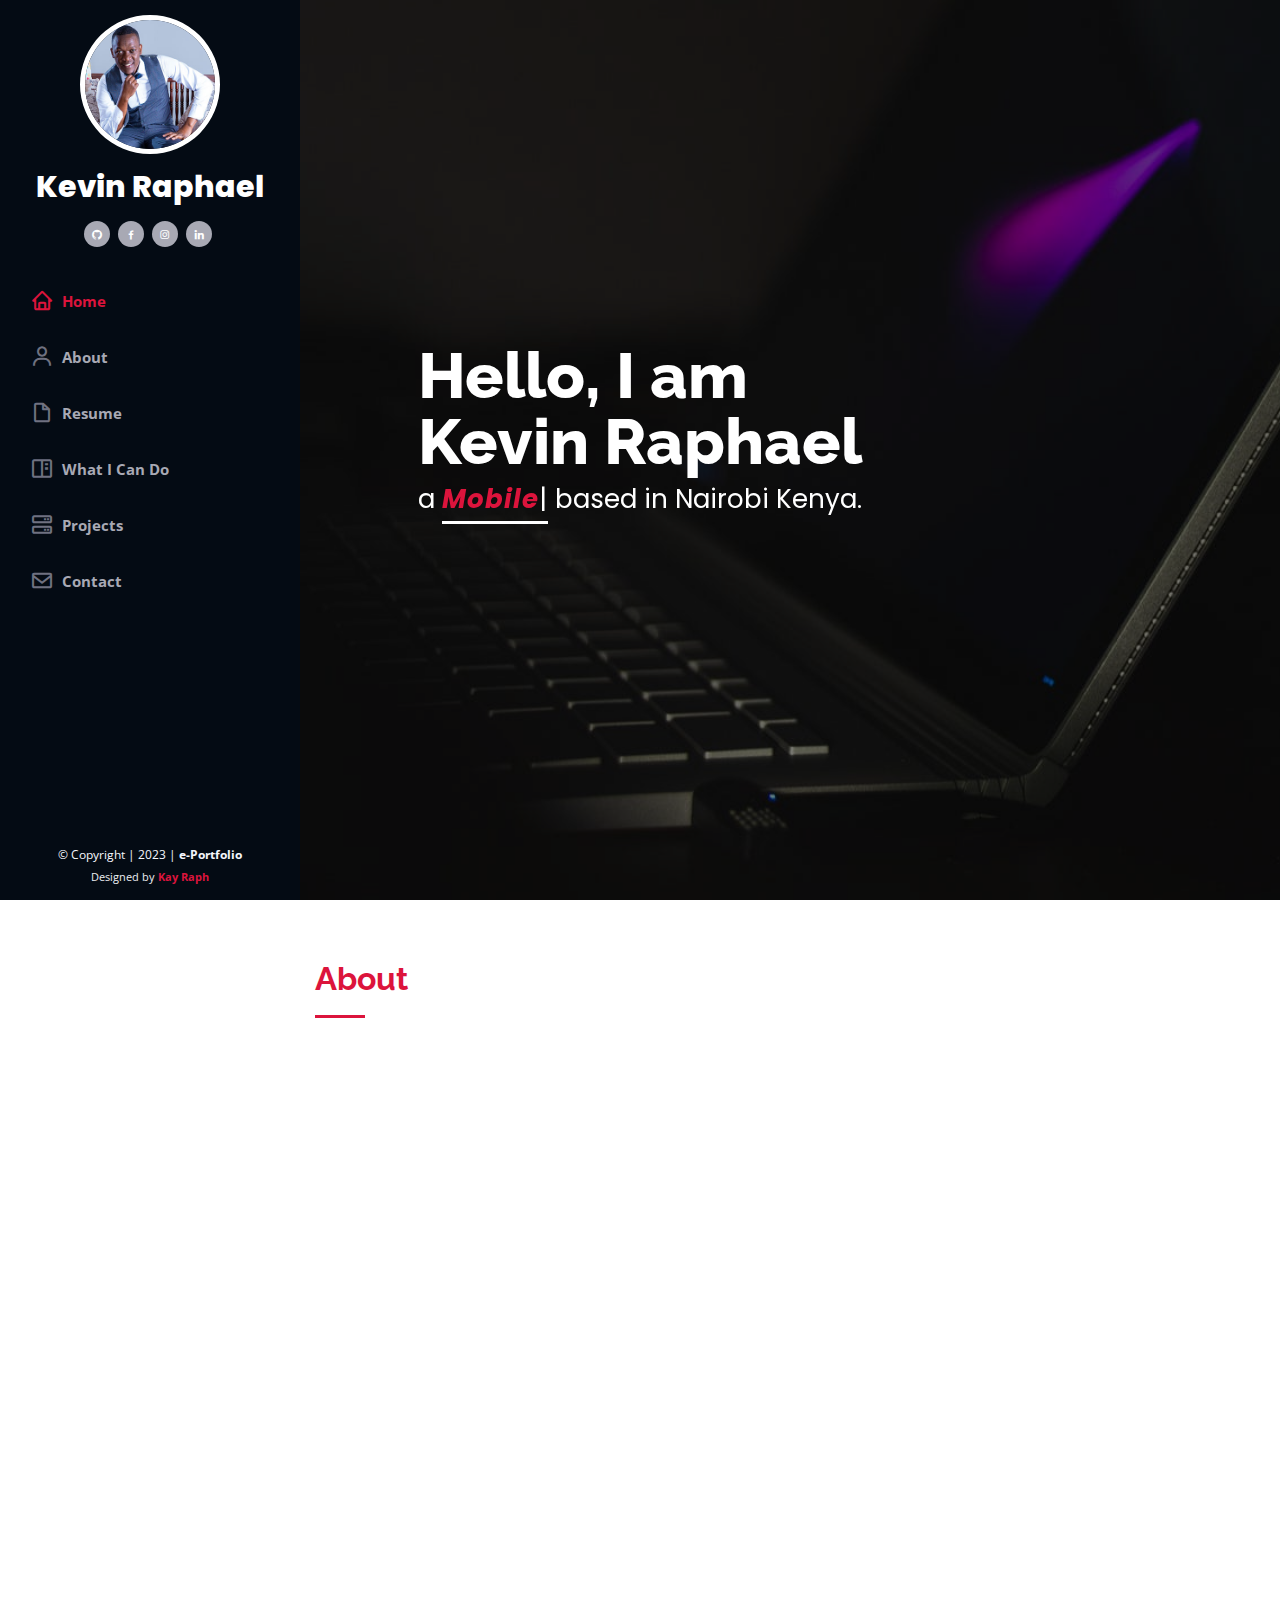
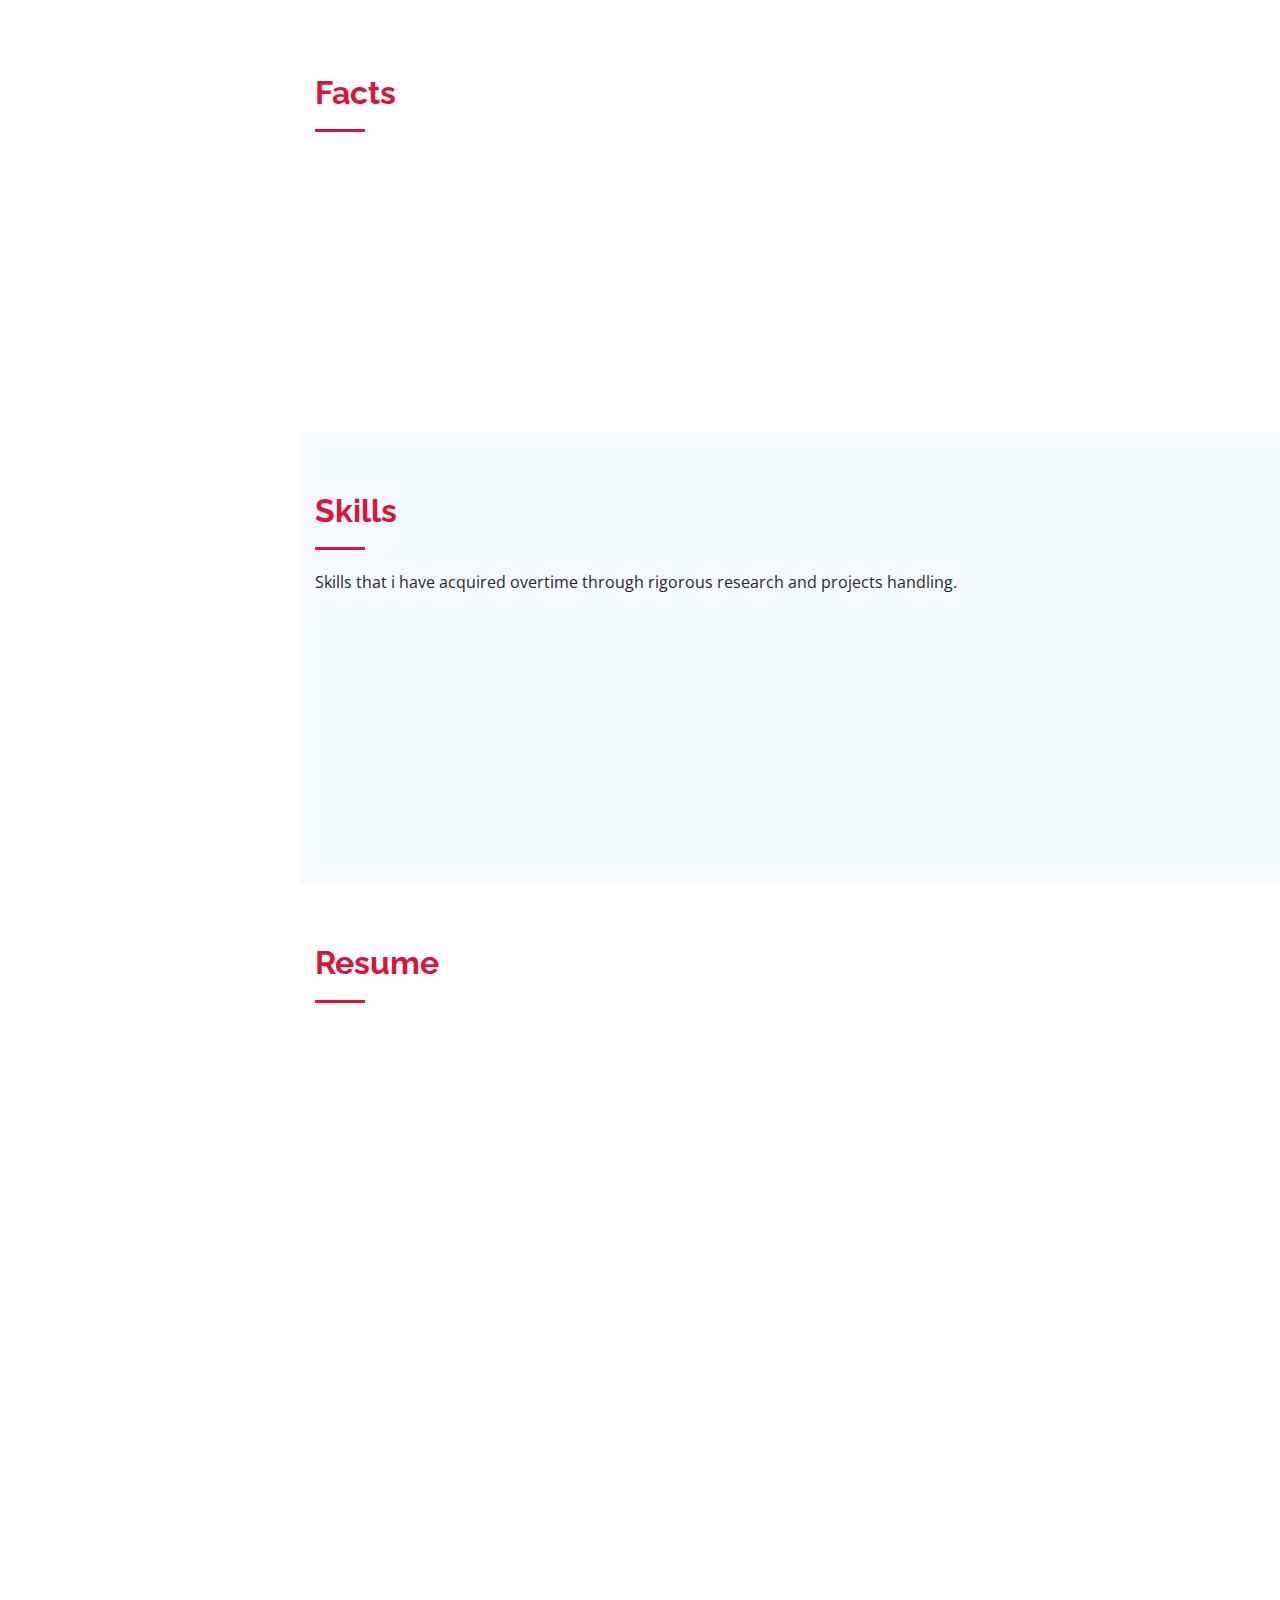
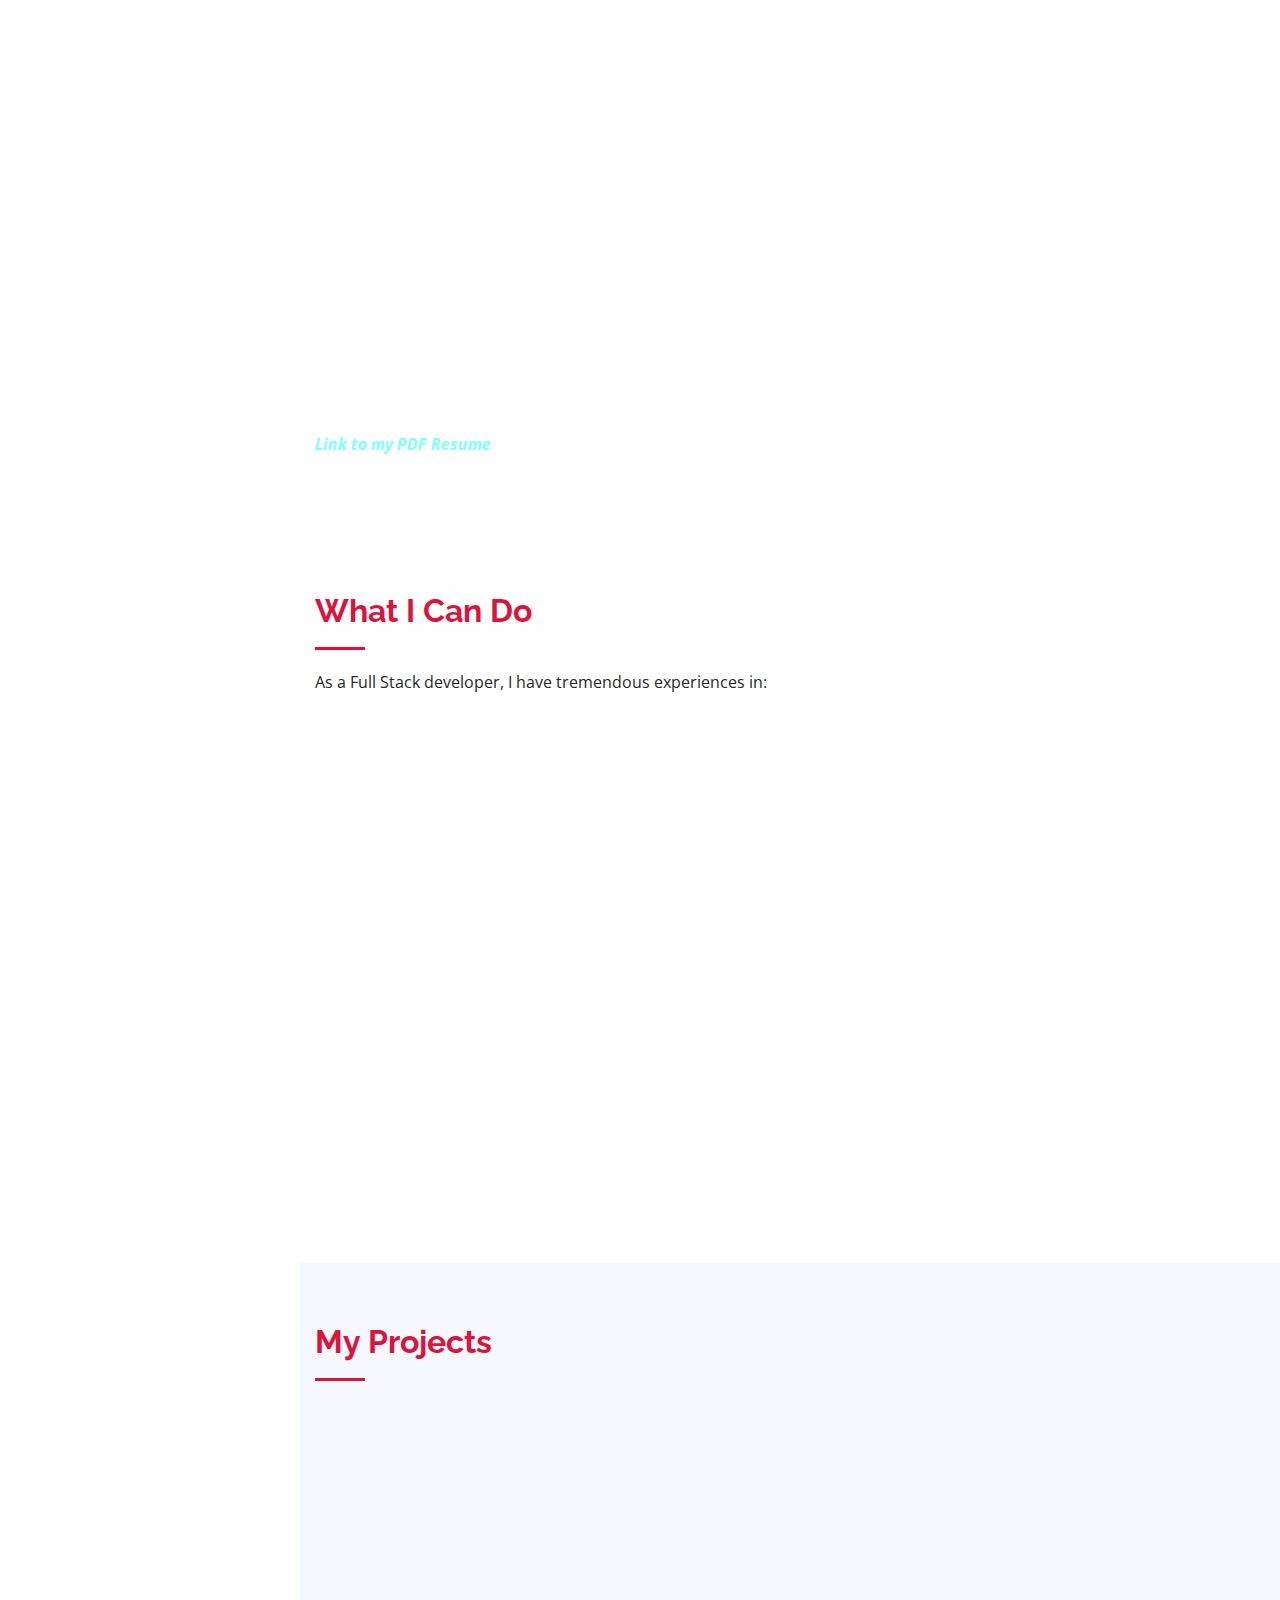
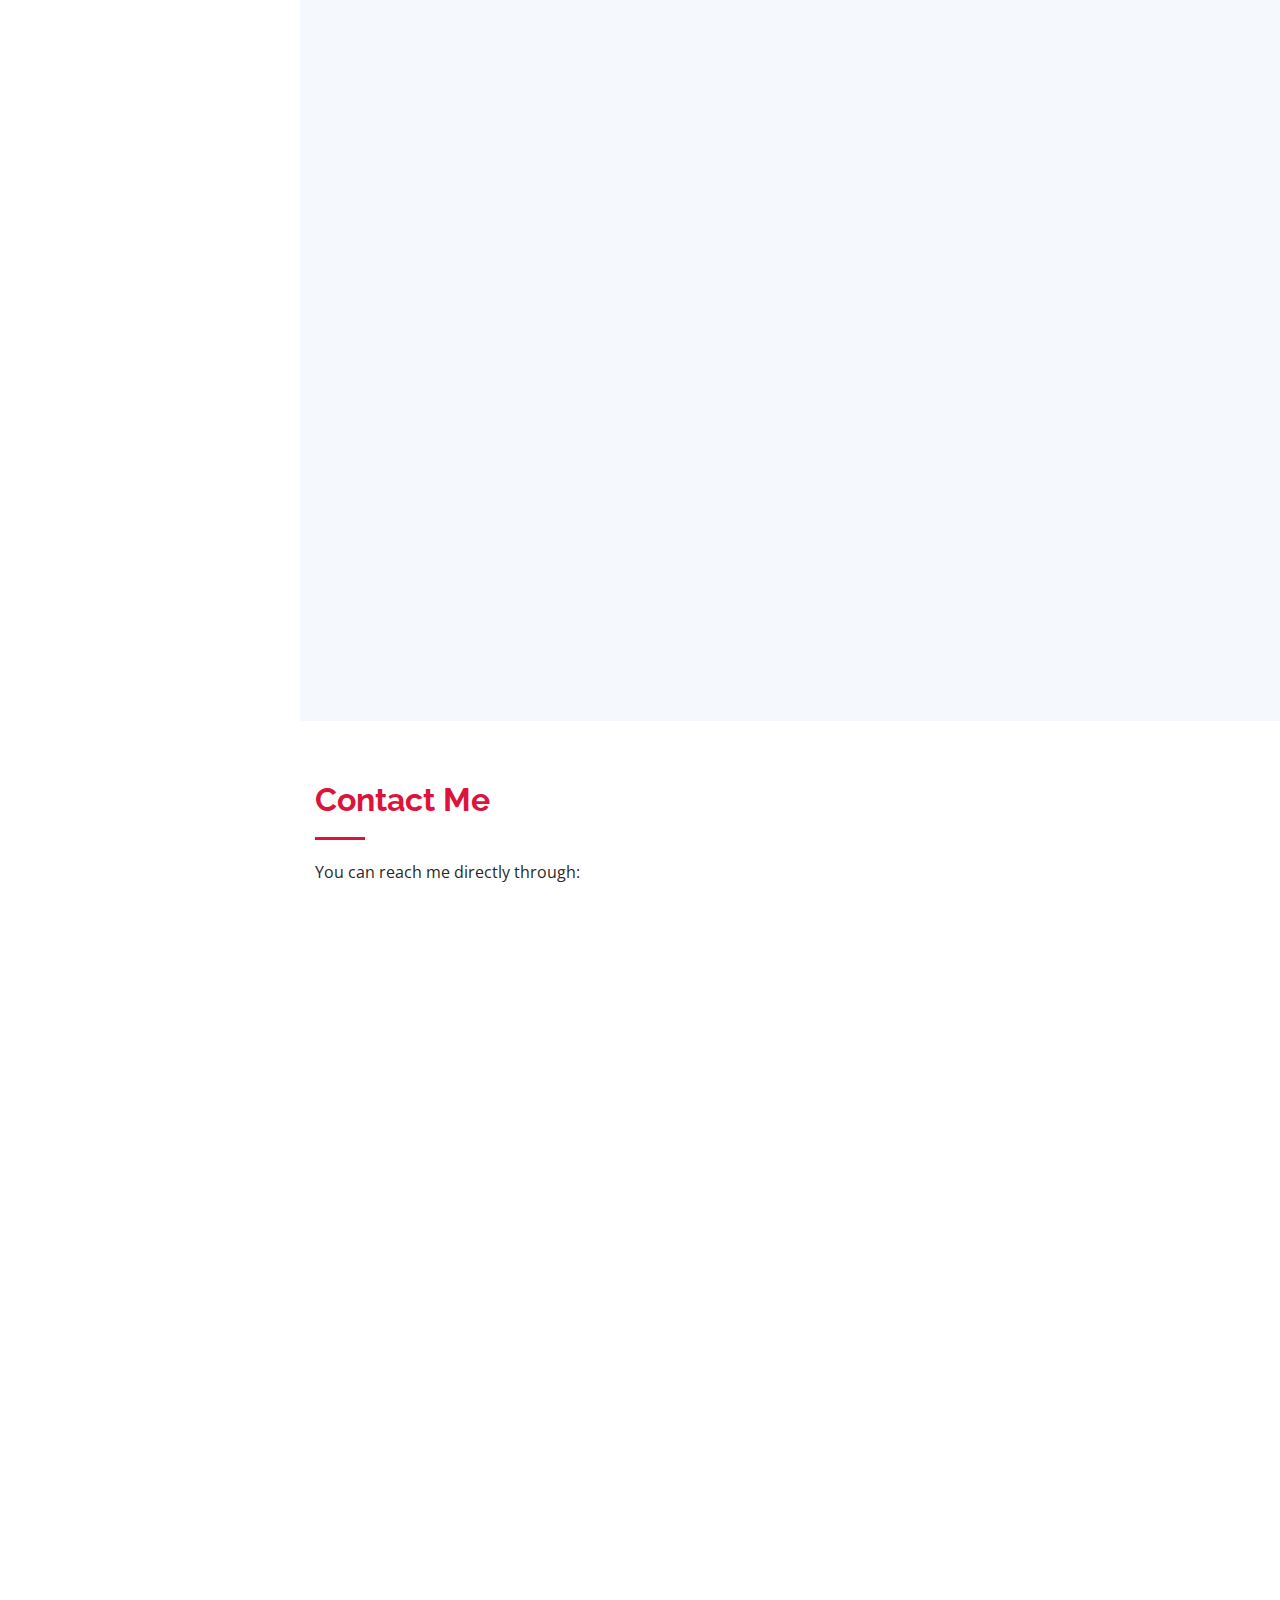
<file: index.html>
<!DOCTYPE html>
<html lang="en">

<head>
  <meta charset="utf-8">
  <meta content="width=device-width, initial-scale=1.0" name="viewport">

  <title>e-Portfolio</title>
  <meta content="" name="description">
  <meta content="" name="keywords">

  <!-- Favicons -->
  <link href="assets/img/tw.png" rel="icon">
  <link href="assets/img/tw.png" rel="apple-touch-icon">

  <!-- Google Fonts -->
  <link href="https://fonts.googleapis.com/css?family=Open+Sans:300,300i,400,400i,600,600i,700,700i|Raleway:300,300i,400,400i,500,500i,600,600i,700,700i|Poppins:300,300i,400,400i,500,500i,600,600i,700,700i" rel="stylesheet">

  <!-- Vendor CSS Files -->
  <link href="assets/vendor/bootstrap/css/bootstrap.min.css" rel="stylesheet">
  <link href="assets/vendor/icofont/icofont.min.css" rel="stylesheet">
  <link href="assets/vendor/boxicons/css/boxicons.min.css" rel="stylesheet">
  <link href="assets/vendor/venobox/venobox.css" rel="stylesheet">
  <link href="assets/vendor/owl.carousel/assets/owl.carousel.min.css" rel="stylesheet">
  <link href="assets/vendor/aos/aos.css" rel="stylesheet">

  <!-- Template Main CSS File -->
  <link href="assets/css/style.css" rel="stylesheet">
  <link href="assets/css/cards.css" rel="stylesheet">

</head>

<body>

  <!-- ======= Mobile nav toggle button ======= -->
  <button type="button" class="mobile-nav-toggle d-xl-none"><i class="icofont-navigation-menu"></i></button>

  <!-- ======= Header ======= -->
  <header id="header">
    <div class="d-flex flex-column">

      <div class="profile">
        <img src="assets/img/profile.jpg" alt="" class="img-fluid rounded-circle">
        <h1 class="text-light"><a href="index.html">Kevin Raphael</a></h1>
        <div class="social-links mt-3 text-center">
          <a href="https://github.com/Kay-raph" class="github"><i class="bx bxl-github"></i></a>
          <a href="https://www.facebook.com/code.pappa.9" class="facebook"><i class="bx bxl-facebook"></i></a>
          <a href="https://www.instagram.com/ayam_kayraph/" class="instagram"><i class="bx bxl-instagram"></i></a>
          <a href="https://www.linkedin.com/in/kevmugita/" class="linkedin"><i class="bx bxl-linkedin"></i></a>
        </div>
      </div>

      <nav class="nav-menu">
        <ul>
          <li class="active"><a href="#hero"><i class="bx bx-home"></i> <span>Home</span></a></li>
          <li><a href="#about"><i class="bx bx-user"></i> <span>About</span></a></li>
          <li><a href="#resume"><i class="bx bx-file-blank"></i> <span>Resume</span></a></li>
          <li><a href="#services"><i class="bx bx-book-content"></i> What I Can Do</a></li>
          <li><a href="#portfolio"><i class="bx bx-server"></i> Projects</a></li>
          <li><a href="#contact"><i class="bx bx-envelope"></i> Contact</a></li>

        </ul>
      </nav><!-- .nav-menu -->
      <button type="button" class="mobile-nav-toggle d-xl-none"><i class="icofont-navigation-menu"></i></button>

    </div>
  </header><!-- End Header -->

  <!-- ======= Hero Section ======= -->
  <section id="hero" class="d-flex flex-column justify-content-center align-items-center">
    <ul class="cb-slideshow">
      <span id="n1"></span>
      <span id="n2"></span>
      <span id="n3"></span>
      <span id="n4"></span>
      <span id="n5"></span>
  </ul>
    <div class="hero-container" data-aos="fade-in">
      <h1>Hello, I am</h1>
      <h1>Kevin Raphael</h1>
      <p>a <span style="color: crimson; font-weight: bolder; font-style: italic;" class="typed" data-typed-items="Mobile and Web Developer,  WordPress Expert, Graphics Designer, Sound Engineer and Deejay, Chess Tutor"></span> based in Nairobi Kenya.</p>
    </div>
  </section><!-- End Hero -->

  <main id="main">

    <!-- ======= About Section ======= -->
    <section id="about" class="about">
      <div class="container">

        <div class="section-title">
          <h2>About</h2>
          <p></p>
        </div>

        <div class="row">
          <div class="col-lg-4" data-aos="fade-right">
            <img style="border-radius: 15px;" src="assets/img/heroo.jpg" class="img-fluid" alt="Kay-raph">
          </div>
          <div class="col-lg-8 pt-4 pt-lg-0 content" data-aos="fade-left">
            <h3>Full Stack Developer.</h3>
            <p style="font-weight: 700; color: black; font-style: italic;">Am a Full Stack Software Engineer skilled in Java, Bootstrap, JavaScript, PHP (Laravel), XML, MySQL, SQLite, HTML5, CSS, CSS3,
              Angular JavaScript, React Native, React JavaScript, WordPress and GitHub; design capabilities with Photoshop,
              Adobe illustrator, Figma and Canva.</p>
            <div class="row">
              <div class="col-lg-6">
                <ul>
                  <!-- <li><i class="icofont-rounded-right"></i> <strong>Birthday:</strong> 1 May 1995</li> -->
                  <li><i class="icofont-rounded-right"></i> <strong>Website: </strong><a href="">mugita.netlify.app</a></li>
                  <li><i class="icofont-rounded-right"></i> <strong>Phone:</strong><a href="tel:+254-710-288-908"> +254710208908</a>,<a href="tel:+254-793-705-996"> +254793705996</a></li>
                  <li><i class="icofont-rounded-right"></i> <strong>City:</strong> Nairobi, Kenya</li>
                </ul>
              </div>
              <div class="col-lg-6">
                <ul>
                  <!-- <li><i class="icofont-rounded-right"></i> <strong>Age:</strong> 30</li> -->
                  <li><i class="icofont-rounded-right"></i> <strong>Education Level:</strong> Higher Diploma</li>
                  <li><i class="icofont-rounded-right"></i> <strong>Email:</strong> kevmugita@gmail.com</li>
                  <li><i class="icofont-rounded-right"></i> <strong>Availability:</strong> Freelancer</li>
                </ul>
              </div>
            </div>
            <p>I still remember the first time that I produced the words “Hello World” in the console of my first computer application,
               and it is there and then that I realized that my first journey among many in the world of software development had just began. 
               Software development has never been “just a job” for me, 
               it has offered an engaging challenge that has continually helped me to learn more and improve 
               my skills in creating high-quality software applications. What started as a simple “Hello-world” 
              has now become a passionate and more exciting experience that only gets better as the years go by.</p>
          </div>
        </div>

      </div>
    </section><!-- End About Section -->

    <!-- ======= Facts Section ======= -->
    <section id="facts" class="facts">
      <div class="container">

        <div class="section-title">
          <h2>Facts</h2>
          <p></p>
        </div>

        <div class="row no-gutters">

          <div class="col-lg-3 col-md-6 d-md-flex align-items-md-stretch" data-aos="fade-up">
            <div class="count-box">
              <i class="icofont-simple-smile"></i>
              <span data-toggle="counter-up">26</span>
              <p><strong>Happy Clients</strong> are satisfied clients.</p>
            </div>
          </div>

          <div class="col-lg-3 col-md-6 d-md-flex align-items-md-stretch" data-aos="fade-up" data-aos-delay="100">
            <div class="count-box">
              <i class="icofont-document-folder"></i>
              <span data-toggle="counter-up">77</span>
              <p><strong>Total Projects(Including personal projects)</strong>...And still counting!</p>
            </div>
          </div>

          <div class="col-lg-3 col-md-6 d-md-flex align-items-md-stretch" data-aos="fade-up" data-aos-delay="200">
            <div class="count-box">
              <i class="icofont-live-support"></i>
              <span data-toggle="counter-up">18</span>
              <p><strong>Hours Of Support</strong> Via email, Phone or Whatsapp/Signal</p>
            </div>
          </div>

          <div class="col-lg-3 col-md-6 d-md-flex align-items-md-stretch" data-aos="fade-up" data-aos-delay="300">
            <div class="count-box">
              <i class="icofont-users-alt-5"></i>
              <span data-toggle="counter-up">8</span>
              <p><strong>Team Collaborations</strong> </p>
            </div>
          </div>

        </div>

      </div>
    </section><!-- End Facts Section -->

    <!-- ======= Skills Section ======= -->
    <section id="skills" class="skills section-bg">
      <div class="container">

        <div class="section-title">
          <h2>Skills</h2>
          <p> Skills that i have acquired overtime through rigorous research and projects handling.</p>
        </div>

        <div class="row skills-content">

          <div class="col-lg-6" data-aos="fade-up">

            <div class="progress">
              <span class="skill">HTML5 <i class="val">100%</i></span>
              <div class="progress-bar-wrap">
                <div class="progress-bar" role="progressbar" aria-valuenow="100" aria-valuemin="0" aria-valuemax="100"></div>
              </div>
            </div>

            <div class="progress">
              <span class="skill">CSS/CSS3 <i class="val">95%</i></span>
              <div class="progress-bar-wrap">
                <div class="progress-bar" role="progressbar" aria-valuenow="95" aria-valuemin="0" aria-valuemax="100"></div>
              </div>
            </div>

            <div class="progress">
              <span class="skill">JavaScript <i class="val">95%</i></span>
              <div class="progress-bar-wrap">
                <div class="progress-bar" role="progressbar" aria-valuenow="95" aria-valuemin="0" aria-valuemax="100"></div>
              </div>
            </div>
            <div class="progress">
              <span class="skill">Java <i class="val">75%</i></span>
              <div class="progress-bar-wrap">
                <div class="progress-bar" role="progressbar" aria-valuenow="75" aria-valuemin="0" aria-valuemax="100"></div>
              </div>
            </div>

          </div>

          <div class="col-lg-6" data-aos="fade-up" data-aos-delay="100">

            <div class="progress">
              <span class="skill">PHP/Laravel <i class="val">88%</i></span>
              <div class="progress-bar-wrap">
                <div class="progress-bar" role="progressbar" aria-valuenow="88" aria-valuemin="0" aria-valuemax="100"></div>
              </div>
            </div>

            <div class="progress">
              <span class="skill">WordPress/CMS <i class="val">98%</i></span>
              <div class="progress-bar-wrap">
                <div class="progress-bar" role="progressbar" aria-valuenow="98" aria-valuemin="0" aria-valuemax="100"></div>
              </div>
            </div>

            <div class="progress">
              <span class="skill">Photoshop <i class="val">98%</i></span>
              <div class="progress-bar-wrap">
                <div class="progress-bar" role="progressbar" aria-valuenow="98" aria-valuemin="0" aria-valuemax="100"></div>
              </div>
            </div>
            <div class="progress">
              <span class="skill">Figma <i class="val">90%</i></span>
              <div class="progress-bar-wrap">
                <div class="progress-bar" role="progressbar" aria-valuenow="90" aria-valuemin="0" aria-valuemax="100"></div>
              </div>
            </div>

          </div>

        </div>

      </div>
    </section><!-- End Skills Section -->

    <!-- ======= Resume Section ======= -->
    <section id="resume" class="resume">
      <div class="container">

        <div class="section-title">
          <h2>Resume</h2>
          <p></p>
        </div>

        <div class="row">
          <div class="col-lg-6" data-aos="fade-up">
            <h3 class="resume-title">Summary</h3>
            <div class="resume-item pb-0">
              <h4>Kevin Raphael</h4>
              <p><em>Creative and deadline-driven Full Stack Developer with 2+ years of experience designing and developing user-centered web applications from initial concept to final, polished deliverable.</em></p>
              <ul>
                <li>Nairobi, Kenya</li>
                <li><a href="tel:+254-710-288-908">+254-710-288-908</a>, <a href="tel:+254-793-705-996">+254-793-705-996</a></li>
                <li>kevmugita@gmail.com</li>
              </ul>
            </div>

            <h3 class="resume-title">Education</h3>
            <div class="resume-item">
              <h4>Software Development</h4>
              <h5>2019 - 2020</h5>
              <p><em>Moringa School, Nairobi Kenya.</em></p>
              <p></p>
            </div>
            <div class="resume-item">
              <h4>Mobile Application Development</h4>
              <h5>2017 - 2018</h5>
              <p><em>eMobilis Institute of Technology(MIT), Nairobi Kenya.</em></p>
              <p></p>
            </div>
            <div class="resume-item">
              <h4>Business Information Technology - Diploma</h4>
              <h5>2015 - 2017</h5>
              <p><em>Jomo Kenyatta University of Agriculture & Technology, Kitale Kenya.</em></p>
              <p></p>
            </div>
          </div>
          <div class="col-lg-6" data-aos="fade-up" data-aos-delay="100">
            <h3 class="resume-title">Professional Experience</h3>
            <div class="resume-item">
              <h4>Co-founder, Tukoworks</h4>
              <h5>2020 - Present</h5>
              <p><em>Nairobi, Kenya.</em></p>
              <ul>
                <p>Tukoworks is an AI-driven on-demand job matching platform that connects job seekers to employers</p>
                <li>Built the web-app using JavaScript, Bootstrap, PHP Laravel framework, HTML5 and CSS.</li>
              </ul>
            </div>
            <div class="resume-item">
              <h4>WordPress Developer</h4>
              <h5>2020 - Present</h5>
              <p><em>Freelancer, Nairobi</em></p>
              <ul>
                <li>Creating content for blogs and SEO purposes to help drive traffic to site.</li>
                <li>Writing custom codes using HTML, CSS and jQuery plugins.</li>
                <li>Updating website to introduce new features and content.</li>
                <li>Customizing themes to meet clients requirements.</li>
                <li>Designing new features for existing websites.</li>
              </ul>
            </div>
            <div class="resume-item">
              <h4>Graphics & Design</h4>
              <h5>2018 - Present</h5>
              <p><em>Freelancer, Nairobi</em></p>
              <ul>
                <li>Designing websites, e-flyers, brochures, posters and other promotional materials using agile tools like
                  Canva, Photoshop and Adobe Illustrator
                  </li>
                <li>Advising client branding through design principles, typography, color theory, and composition.</li>
              </ul>
            </div>
          </div>
        </div>

        <b><p><a style="color: aqua; opacity: 0.5; font-style: italic;" href="cv.html">Link to my PDF Resume</a></p></b>

      </div>
    </section><!-- End Resume Section -->

   
    <!-- ======= Services Section ======= -->
    <section id="services" class="services">
      <div class="container">

        <div class="section-title">
          <h2>What I Can Do</h2>
         <p>As a Full Stack developer, I have tremendous experiences in:</p> </div>

        <div class="row">
          <div class="col-lg-4 col-md-6 icon-box" data-aos="fade-up">
            <div class="icon"><img src="assets/img/giff/web.gif" width="120px"></div>
            <h4 class="title"><a href="">Web Design</a></h4>
            <p class="description">Whatever your business needs are, I can translate your them into digital platforms inform of responsive and modern websites, be it an e-commerce, landing pages or non-profit websites, I got you covered.</p>
          </div>
          <div class="col-lg-4 col-md-6 icon-box" data-aos="fade-up" data-aos-delay="100">
            <div class="icon"><img src="assets/img/giff/appdev.gif" width="100px"></div>
            <h4 class="title"><a href="">Mobile App Development</a></h4>
            <p class="description">I help you bring your world of business imagination into the palms of your hands through application interfaces, IoS, Android or Windows, you name it, I give you the experience of modern design.</p>
          </div>
          <div class="col-lg-4 col-md-6 icon-box" data-aos="fade-up" data-aos-delay="200">
            <div class="icon"><img src="assets/img/giff/desi.gif" width="100px"></div>
            <h4 class="title"><a href="">Graphics and Design</a></h4>
            <p class="description">Keen eye for design?Typography, coloration and composition? I am design oriented and deliver tasks before deadlines.</p>
          </div>
          <div class="col-lg-4 col-md-6 icon-box" data-aos="fade-up" data-aos-delay="300">
            <div class="icon"><img src="assets/img/giff/elementor.gif" width="180px"></div>
            <h4 class="title"><a href="">Content Management Analysis/Systems</a></h4>
            <p class="description">As an expert in design elements, I create and manage content of high quality, with huge databases.</p>
          </div>
          <div class="col-lg-4 col-md-6 icon-box" data-aos="fade-up" data-aos-delay="400">
            <div class="icon"><img src="assets/img/giff/search.gif" width="100px"></div>
            <h4 class="title"><a href="">Search Engine Optimization(SEO)</a></h4>
            <p class="description">As an SEO expert, I leverage on making sure your business climbs through the ranks in the search engine and get noticed by a wide audience.</p>
          </div>
          <div class="col-lg-4 col-md-6 icon-box" data-aos="fade-up" data-aos-delay="500">
            <div class="icon"><img src="assets/img/giff/data.gif" width="100px"></div>
            <h4 class="title"><a href="">Data Entry</a></h4>
            <p class="description">At 55 WPM(Words Per Minute) typing speed, your data entry needs are safe with me.</p>
          </div>
        </div>

      </div>
    </section><!-- End Services Section -->

     <!-- ======= Portfolio Section ======= -->
     <section id="portfolio" class="portfolio section-bg">
      <div class="container">

        <div class="section-title">
          <h2>My Projects</h2>
          <p style="font-weight: bold; text-transform: uppercase; color: black; font-style: italic;" data-aos="fade-left" data-aos-delay="100">Most recent projects</p>
        </div>

        <div class="row" data-aos="fade-up">
          <div class="col-lg-12 d-flex justify-content-center">
            <ul id="portfolio-flters">
              <li data-filter="*" class="filter-active">All</li>
              <li data-filter=".filter-app">Web</li>
              <li data-filter=".filter-card">cms</li>
              <li data-filter=".filter-web">Api's</li>
            </ul>
          </div>
        </div>

        <div class="row portfolio-container" data-aos="fade-up" data-aos-delay="100">

          <div class="col-lg-4 col-md-6 portfolio-item filter-app">
            <div class="portfolio-wrap">
              <img src="assets/img/portfolio/crm8.png" class="img-fluid" alt="" width="200">
              <div class="portfolio-links">
                <a href="https://tukoworks.netlify.app/" title="Web">Tukoworks</a>
              </div>
            </div>
            <b><p>Built using PHP and JavaScript</p></b>
          </div>

          <div class="col-lg-4 col-md-6 portfolio-item filter-web">
            <div class="portfolio-wrap">
              <img src="assets/img/portfolio/norris.png" class="img-fluid" alt="" width="200">
              <div class="portfolio-links">
                <a href="https://kay-raph.github.io/chuck-api/" title="api">Jokes API</a>
              </div>
            </div>
            <b><p>Built using ReactJs and Axios</p></b>
          </div>

          <div class="col-lg-4 col-md-6 portfolio-item filter-app">
            <div class="portfolio-wrap">
              <img src="assets/img/portfolio/Caravan_Logo.png" class="img-fluid" alt="" width="190">
              <div class="portfolio-links">
                <a href="https://caravanwellness.com/" title="App 2">Caravanwellness</a>
              </div>
            </div>
            <b><p>Built Using WordPress, Custom Js,CSS,Ajax and PHP</p></b>
          </div>

          <div class="col-lg-4 col-md-6 portfolio-item filter-card">
            <div class="portfolio-wrap">
              <img src="assets/img/portfolio/logo1.png" class="img-fluid" alt="" width="150">
              <div class="portfolio-links">
                <a href="http://nyaligolf.com/" title="Card 2">Nyali Golf</i></a>
              </div>
            </div>
            <b><p>Built with WordPress Astra Theme</p></b>
          </div>

          <div class="col-lg-4 col-md-6 portfolio-item filter-web">
            <div class="portfolio-wrap">
              <img src="assets/img/portfolio/nodejs.png" class="img-fluid" alt="" width="240">
              <div class="portfolio-links">
                <a href="https://github.com/Kay-raph/NodejsCSV" title="Web 2">NodeJs CLI</i></a>
              </div>
            </div>
            <b><p>Built using NodeJs Modules(csv parser)</p></b>
          </div>

          <div class="col-lg-4 col-md-6 portfolio-item filter-app">
            <div class="portfolio-wrap">
              <img src="assets/img/portfolio/pizalog.png" class="img-fluid" alt="" width="200">
              <div class="portfolio-links">
                <a href="https://github.com/Kay-raph/Mypizza" title="App 3">Pizza WebApp</i></a>
              </div>
            </div>
            <b><p>Built using JavaScript prototypes, CSS and HTML5</p></b>
          </div>

          <div class="col-lg-4 col-md-6 portfolio-item filter-card">
            <div class="portfolio-wrap">
              <img src="assets/img/portfolio/oayouth.png" class="img-fluid" alt="" width="150">
              <div class="portfolio-links">
                <a href="https://oayouthkenya.org/"  title="Card 1">OAYouth Kenya</a>
              </div>
            </div>
            <b><p>Built Using WordPress Betheme</p></b>
          </div>

    
          <div class="col-lg-4 col-md-6 portfolio-item filter-card">
            <div class="portfolio-wrap">
              <img src="assets/img/portfolio/sarabi.jpg" class="img-fluid" alt="" width="250">
              <div class="portfolio-links">
                <a href="https://sarabirealtygroup.co.ke/" title="Card 1">Sarabi Realty Group</a>
              </div>
            </div>
            <b><p>Rental & Property sales website</p></b>
          </div>

        </div>

      </div>
    </section><!-- End Portfolio Section -->
    <!-- ======= Testimonials Section ======= -->
    <!-- <section id="testimonials" class="testimonials section-bg">
      <div class="container">

        <div class="section-title">
          <h2>Testimonials</h2>
          <p></p>
        </div>

        <div class="owl-carousel testimonials-carousel">

          <div class="testimonial-item" data-aos="fade-up">
            <p>
              <i class="bx bxs-quote-alt-left quote-icon-left"></i>
              XXX
              <i class="bx bxs-quote-alt-right quote-icon-right"></i>
            </p>
            <img src="assets/img/testimonials/ed2.png" class="testimonial-img" alt="">
            <h3>Ed Magema</h3>
            <h4>Ceo &amp; Founder</h4>
            <h4>GCSP (Global Colleges Scholars Platform)</h4>
          </div>
          <div class="testimonial-item" data-aos="fade-up">
            <p>
              <i class="bx bxs-quote-alt-left quote-icon-left"></i>
              XXX
              <i class="bx bxs-quote-alt-right quote-icon-right"></i>
            </p>
            <img src="assets/img/testimonials/testimonials-1.jpeg" class="testimonial-img" alt="">
            <h3>XXX</h3>
            <h4>Ceo &amp; Founder</h4>
          </div>

          <div class="testimonial-item" data-aos="fade-up" data-aos-delay="100">
            <p>
              <i class="bx bxs-quote-alt-left quote-icon-left"></i>
                XXX.
              <i class="bx bxs-quote-alt-right quote-icon-right"></i>
            </p>
            <img src="assets/img/testimonials/testimonials-2.jpg" class="testimonial-img" alt="">
            <h3>Monica Oyugi</h3>
            <h4>Project Manager</h4>
            <h4>Freight in Time Logistics</h4>
          </div>

          <div class="testimonial-item" data-aos="fade-up" data-aos-delay="200">
            <p>
              <i class="bx bxs-quote-alt-left quote-icon-left"></i>
              XXX.
              <i class="bx bxs-quote-alt-right quote-icon-right"></i>
            </p>
            <img src="assets/img/testimonials/testimonials-3.png" class="testimonial-img" alt="">
            <h3>Eric Kitur</h3>
            <h4>Systems Administrator</h4>
            <h4>Nyali Golf & Country Club</h4>
          </div>

          <div class="testimonial-item" data-aos="fade-up" data-aos-delay="300">
            <p>
              <i class="bx bxs-quote-alt-left quote-icon-left"></i>
              XXX.
              <i class="bx bxs-quote-alt-right quote-icon-right"></i>
            </p>
            <img src="assets/img/testimonials/testimonial-4.png" class="testimonial-img" alt="">
            <h3>Victor</h3>
            <h4>CEO OVAL DIGITEK</h4>
          </div>

          <div class="testimonial-item" data-aos="fade-up" data-aos-delay="400">
            <p>
              <i class="bx bxs-quote-alt-left quote-icon-left"></i>
              XXX.
              <i class="bx bxs-quote-alt-right quote-icon-right"></i>
            </p>
            <img src="assets/img/testimonials/oayouth.png" class="testimonial-img" alt="">
            <h3>Michael A. Asudi</h3>
            <h4>CEO OAYouth Kenya</h4>
          </div>

        </div>

      </div>
    </section>End Testimonials Section -->

    <!-- ======= Contact Section ======= -->
    <section id="contact" class="contact">
      <div class="container">

        <div class="section-title">
          <h2>Contact Me</h2>
          <p>You can reach me directly through:</p>
        </div>

        <div class="row" data-aos="fade-in">

          <div class="col-lg-5 d-flex align-items-stretch">
            <div class="info">
              <div class="address">
                <i class="icofont-google-map"></i>
                <h4>Location:</h4>
                <p>Nairobi, Kenya</p>
              </div>

              <div class="email">
                <i class="icofont-envelope"></i>
                <h4>Email:</h4>
                <p><a href="mailto:kevmugita@gmail.com">kevmugita@gmail.com</a></p>
              </div>

              <div class="phone">
                <i class="icofont-phone"></i>
                <h4>Call:</h4>
                <p><a href="tel:+254-710-288-908">+254-710-288-908</a></p>
                <p><a href="tel:+254-793-705-996">+254-793-705-996</a></p>
              </div>

              <iframe src="https://www.google.com/maps/embed?pb=!1m18!1m12!1m3!1d63821.025718848876!2d36.762279888421425!3d-1.2855325599593566!2m3!1f0!2f0!3f0!3m2!1i1024!2i768!4f13.1!3m3!1m2!1s0x182f1a0dfd90fa55%3A0x37f5057a6f21bc7c!2sKilimani%2C%20Nairobi!5e0!3m2!1sen!2ske!4v1611855523356!5m2!1sen!2ske" width="100%" height="290" frameborder="0" style="border:0;" allowfullscreen="" aria-hidden="false" tabindex="0"></iframe>
            </div>

          </div>

          <div class="col-lg-7 mt-5 mt-lg-0 d-flex align-items-stretch">
            <form action="mailto:kevmugita@gmail.com" method="post" role="form" class="php-email-form">
              <div class="form-row">
                <div class="form-group col-md-6">
                  <label for="name">Your Name</label>
                  <input type="text" name="name" class="form-control" id="name" data-rule="minlen:4" data-msg="Please enter at least 4 chars" />
                  <div class="validate"></div>
                </div>
                <div class="form-group col-md-6">
                  <label for="name">Your Email</label>
                  <input type="email" class="form-control" name="email" id="email" data-rule="email" data-msg="Please enter a valid email" />
                  <div class="validate"></div>
                </div>
              </div>
              <div class="form-group">
                <label for="name">Subject</label>
                <input type="text" class="form-control" name="subject" id="subject" data-rule="minlen:4" data-msg="Please enter at least 8 chars of subject" />
                <div class="validate"></div>
              </div>
              <div class="form-group">
                <label for="name">Message</label>
                <textarea class="form-control" name="message" rows="10" data-rule="required" data-msg="Please write something for us"></textarea>
                <div class="validate"></div>
              </div>
              <div class="mb-3">
                <div class="loading">Loading</div>
                <div class="error-message"></div>
                <div class="sent-message">Your message has been sent. Thank you!</div>
              </div>
              <div class="text-center"><button type="submit">Send Message</button></div>
            </form>
          </div>

        </div>

      </div>
    </section><!-- End Contact Section -->

  </main><!-- End #main -->

  <!-- ======= Footer ======= -->
  <footer id="footer">
    <div class="container">
      <div class="copyright">
        &copy; Copyright | 2023 | <strong><span>e-Portfolio</span></strong>
      </div>
      <div class="credits">
      
        Designed by <a style="font-weight: bold; color: crimson;" href="https://github.com/Kay-raph">Kay Raph</a>
      </div>
    </div>
  </footer><!-- End  Footer -->

  <a href="#" class="back-to-top"><i class="icofont-simple-up"></i></a>

  <!-- Vendor JS Files -->
  <script src="assets/vendor/jquery/jquery.min.js"></script>
  <script src="assets/vendor/bootstrap/js/bootstrap.bundle.min.js"></script>
  <script src="assets/vendor/jquery.easing/jquery.easing.min.js"></script>
  <script src="assets/vendor/php-email-form/validate.js"></script>
  <script src="assets/vendor/waypoints/jquery.waypoints.min.js"></script>
  <script src="assets/vendor/counterup/counterup.min.js"></script>
  <script src="assets/vendor/isotope-layout/isotope.pkgd.min.js"></script>
  <script src="assets/vendor/venobox/venobox.min.js"></script>
  <script src="assets/vendor/owl.carousel/owl.carousel.min.js"></script>
  <script src="assets/vendor/typed.js/typed.min.js"></script>
  <script src="assets/vendor/aos/aos.js"></script>

  <!-- Template Main JS File -->
  <script src="assets/js/main.js"></script>

</body>

</html>
</file>
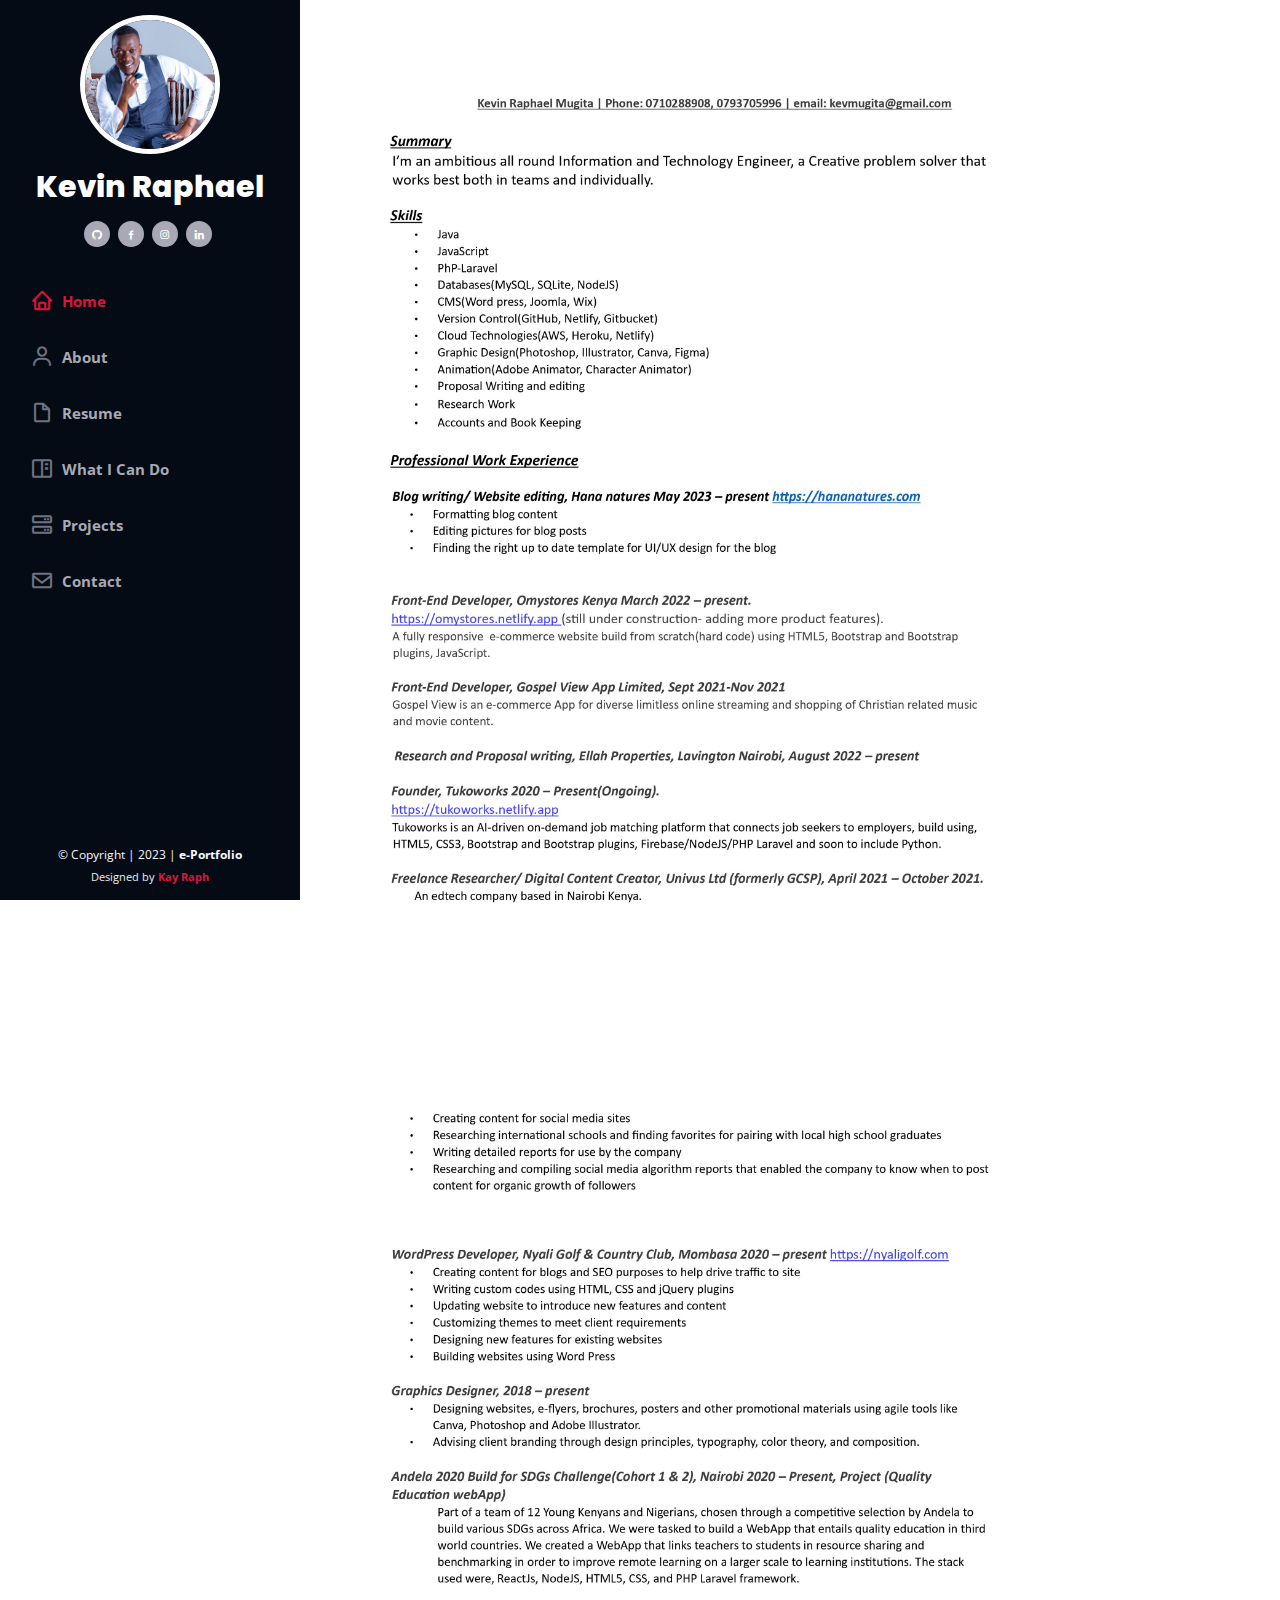
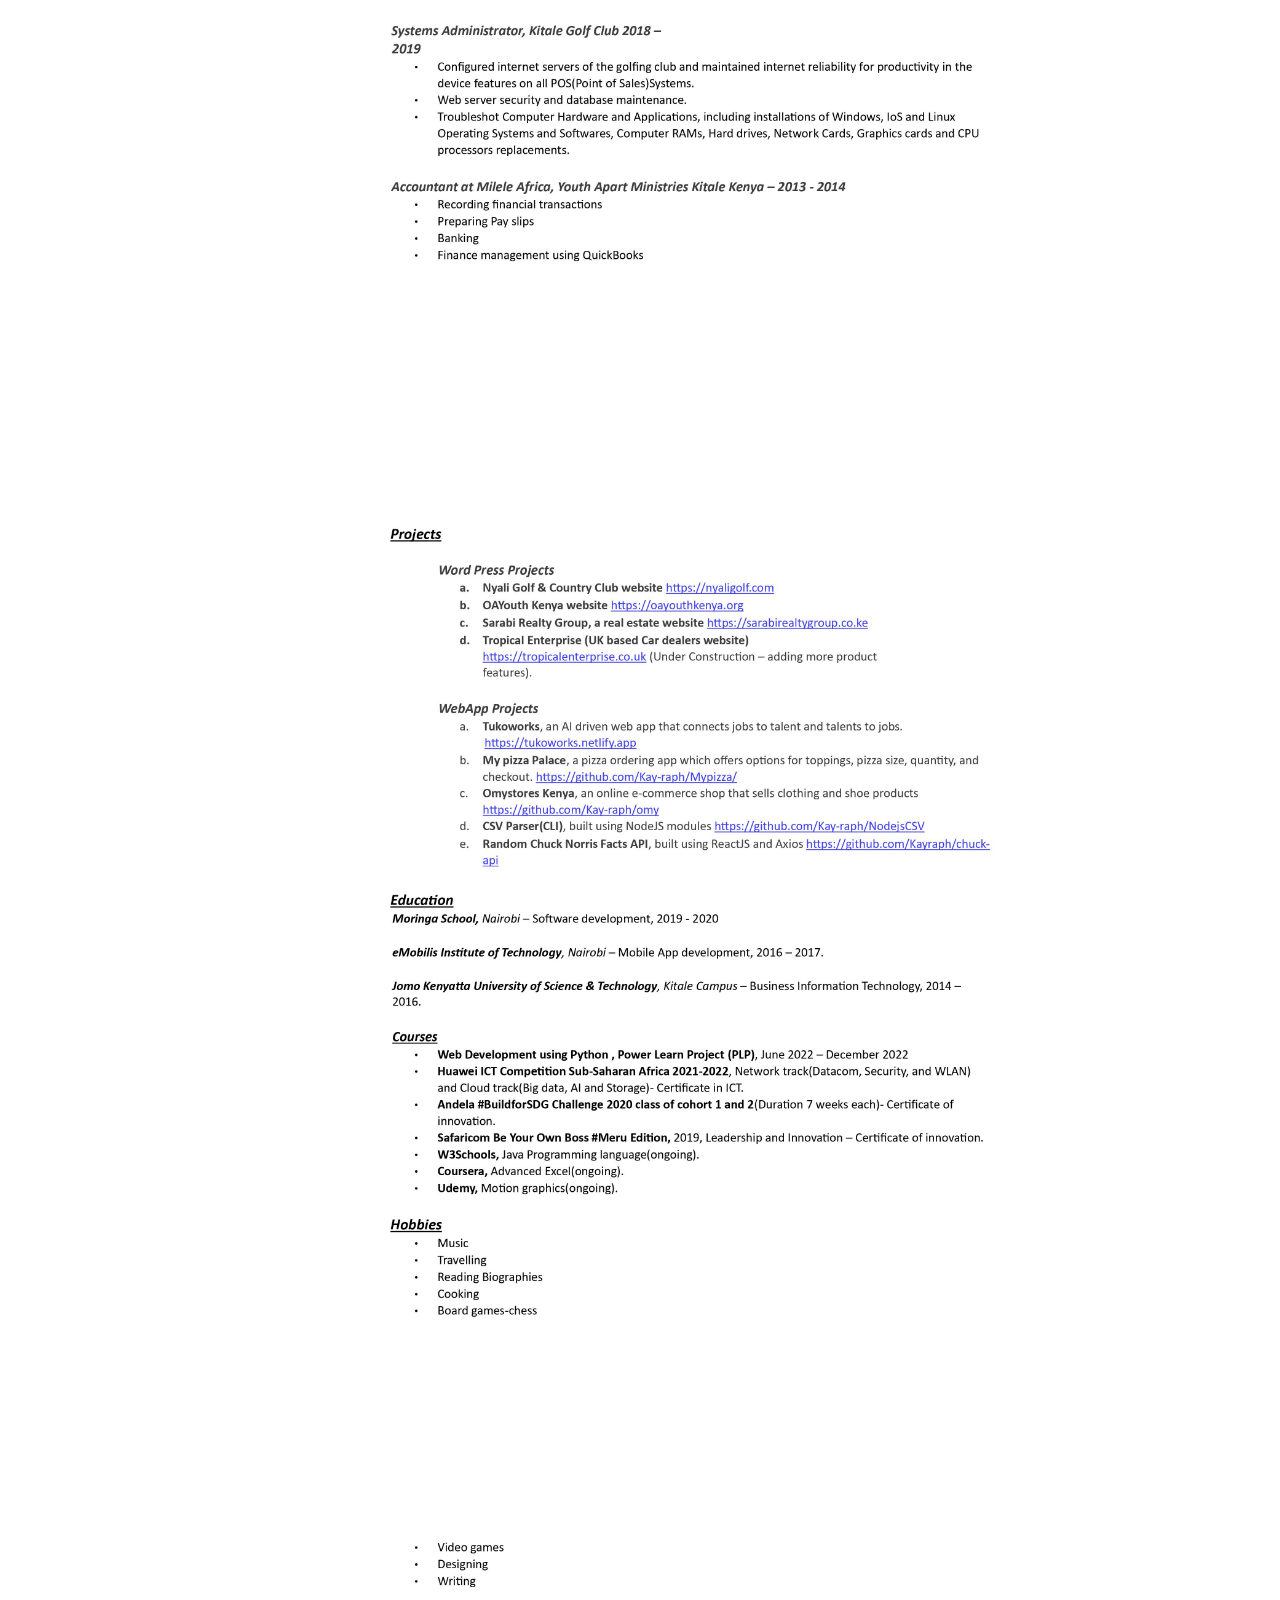
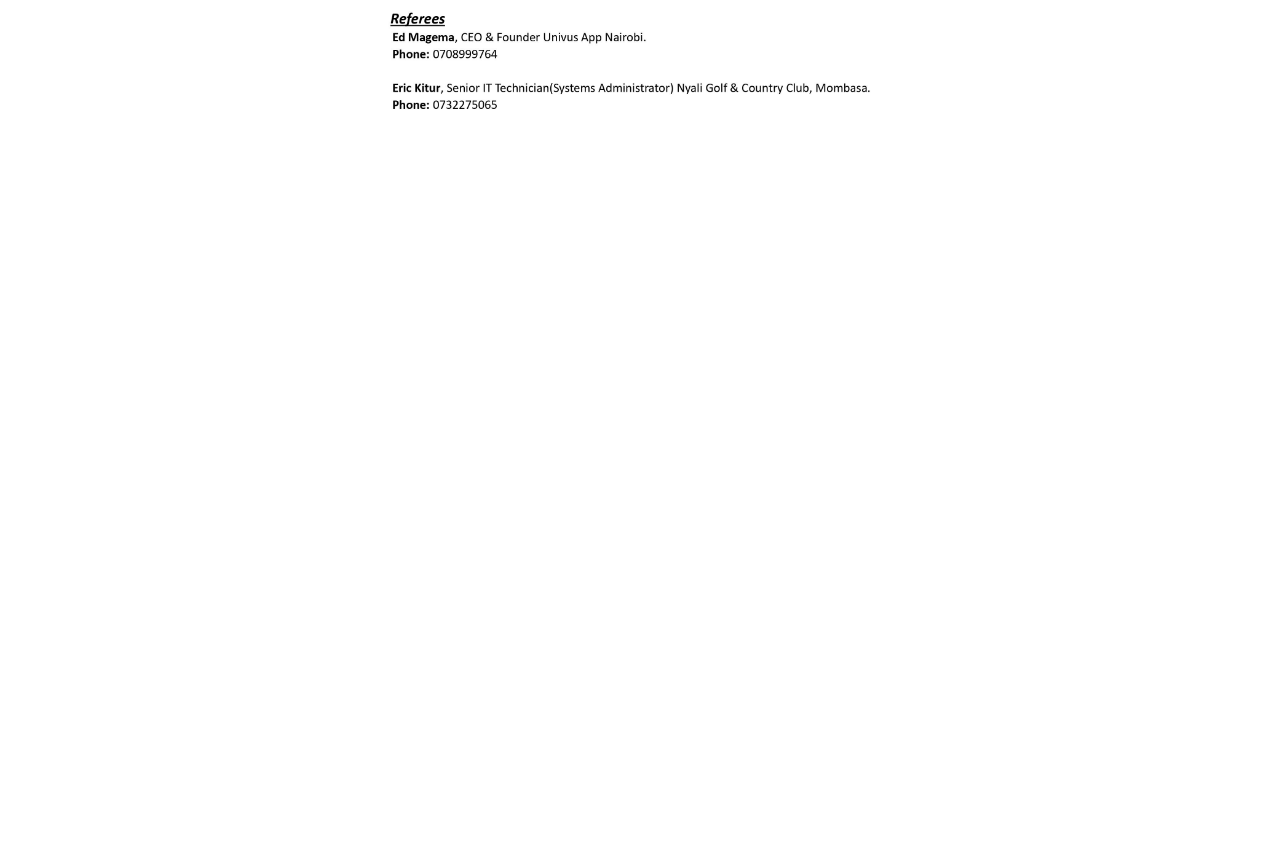
<file: cv.html>
<!DOCTYPE html>
<html lang="en">

<head>
  <meta charset="utf-8">
  <meta content="width=device-width, initial-scale=1.0" name="viewport">

  <title>e-Portfolio</title>
  <meta content="" name="description">
  <meta content="" name="keywords">

  <!-- Favicons -->
  <link href="assets/img/tw.png" rel="icon">
  <link href="assets/img/tw.png" rel="apple-touch-icon">

  <!-- Google Fonts -->
  <link href="https://fonts.googleapis.com/css?family=Open+Sans:300,300i,400,400i,600,600i,700,700i|Raleway:300,300i,400,400i,500,500i,600,600i,700,700i|Poppins:300,300i,400,400i,500,500i,600,600i,700,700i" rel="stylesheet">

  <!-- Vendor CSS Files -->
  <link href="assets/vendor/bootstrap/css/bootstrap.min.css" rel="stylesheet">
  <link href="assets/vendor/icofont/icofont.min.css" rel="stylesheet">
  <link href="assets/vendor/boxicons/css/boxicons.min.css" rel="stylesheet">
  <link href="assets/vendor/venobox/venobox.css" rel="stylesheet">
  <link href="assets/vendor/owl.carousel/assets/owl.carousel.min.css" rel="stylesheet">
  <link href="assets/vendor/aos/aos.css" rel="stylesheet">

  <!-- Template Main CSS File -->
  <link href="assets/css/style.css" rel="stylesheet">
  <link href="assets/css/cards.css" rel="stylesheet">

</head>

<body>

  <!-- ======= Mobile nav toggle button ======= -->
  <button type="button" class="mobile-nav-toggle d-xl-none"><i class="icofont-navigation-menu"></i></button>

  <!-- ======= Header ======= -->
  <header id="header">
    <div class="d-flex flex-column">

      <div class="profile">
        <img src="assets/img/profile.jpg" alt="" class="img-fluid rounded-circle">
        <h1 class="text-light"><a href="index.html">Kevin Raphael</a></h1>
        <div class="social-links mt-3 text-center">
          <a href="https://github.com/Kay-raph" class="github"><i class="bx bxl-github"></i></a>
          <a href="https://www.facebook.com/code.pappa.9" class="facebook"><i class="bx bxl-facebook"></i></a>
          <a href="https://www.instagram.com/ayam_kayraph/" class="instagram"><i class="bx bxl-instagram"></i></a>
          <a href="https://www.linkedin.com/in/kevmugita/" class="linkedin"><i class="bx bxl-linkedin"></i></a>
        </div>
      </div>

      <nav class="nav-menu">
        <ul>
          <li class="active"><a href="index.html"><i class="bx bx-home"></i> <span>Home</span></a></li>
          <li><a href="#about"><i class="bx bx-user"></i> <span>About</span></a></li>
          <li><a href="#resume"><i class="bx bx-file-blank"></i> <span>Resume</span></a></li>
          <li><a href="#services"><i class="bx bx-book-content"></i> What I Can Do</a></li>
          <li><a href="#portfolio"><i class="bx bx-server"></i> Projects</a></li>
          <li><a href="#contact"><i class="bx bx-envelope"></i> Contact</a></li>

        </ul>
      </nav><!-- .nav-menu -->
      <button type="button" class="mobile-nav-toggle d-xl-none"><i class="icofont-navigation-menu"></i></button>

    </div>
  </header><!-- End Header -->
  <main id="main">
<img src="assets/cv/KmugitaCV-1.jpg" width="80%">
<img src="assets/cv/KmugitaCV-2.jpg" width="80%">
<img src="assets/cv/KmugitaCV-3.jpg" width="80%">
<img src="assets/cv/KmugitaCV-4.jpg" width="80%">
  </div>
    <!-- ======= Footer ======= -->
    <footer id="footer">
        <div class="container">
          <div class="copyright">
            &copy; Copyright | 2023 | <strong><span>e-Portfolio</span></strong>
          </div>
          <div class="credits">
          
            Designed by <a style="font-weight: bold; color: crimson;" href="https://github.com/Kay-raph">Kay Raph</a>
          </div>
        </div>
      </footer><!-- End  Footer -->
    
      <a href="#" class="back-to-top"><i class="icofont-simple-up"></i></a>
    
      <!-- Vendor JS Files -->
      <script src="assets/vendor/jquery/jquery.min.js"></script>
      <script src="assets/vendor/bootstrap/js/bootstrap.bundle.min.js"></script>
      <script src="assets/vendor/jquery.easing/jquery.easing.min.js"></script>
      <script src="assets/vendor/php-email-form/validate.js"></script>
      <script src="assets/vendor/waypoints/jquery.waypoints.min.js"></script>
      <script src="assets/vendor/counterup/counterup.min.js"></script>
      <script src="assets/vendor/isotope-layout/isotope.pkgd.min.js"></script>
      <script src="assets/vendor/venobox/venobox.min.js"></script>
      <script src="assets/vendor/owl.carousel/owl.carousel.min.js"></script>
      <script src="assets/vendor/typed.js/typed.min.js"></script>
      <script src="assets/vendor/aos/aos.js"></script>
    
      <!-- Template Main JS File -->
      <script src="assets/js/main.js"></script>
  </body>
  </html>
</file>
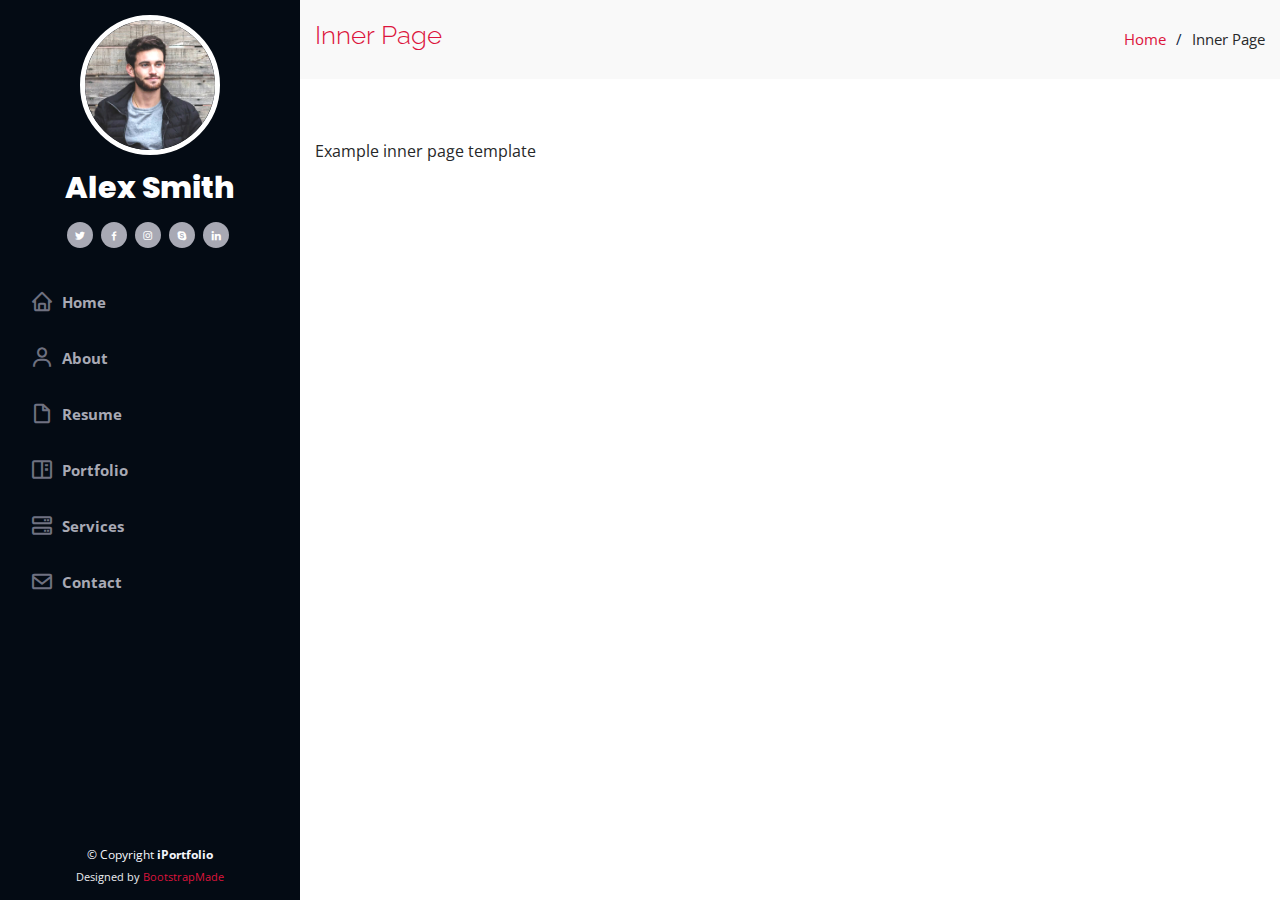
<file: inner-page.html>
<!DOCTYPE html>
<html lang="en">

<head>
  <meta charset="utf-8">
  <meta content="width=device-width, initial-scale=1.0" name="viewport">

  <title>Inner Page - iPortfolio Bootstrap Template</title>
  <meta content="" name="description">
  <meta content="" name="keywords">

  <!-- Favicons -->
  <link href="assets/img/favicon.png" rel="icon">
  <link href="assets/img/apple-touch-icon.png" rel="apple-touch-icon">

  <!-- Google Fonts -->
  <link href="https://fonts.googleapis.com/css?family=Open+Sans:300,300i,400,400i,600,600i,700,700i|Raleway:300,300i,400,400i,500,500i,600,600i,700,700i|Poppins:300,300i,400,400i,500,500i,600,600i,700,700i" rel="stylesheet">

  <!-- Vendor CSS Files -->
  <link href="assets/vendor/bootstrap/css/bootstrap.min.css" rel="stylesheet">
  <link href="assets/vendor/icofont/icofont.min.css" rel="stylesheet">
  <link href="assets/vendor/boxicons/css/boxicons.min.css" rel="stylesheet">
  <link href="assets/vendor/venobox/venobox.css" rel="stylesheet">
  <link href="assets/vendor/owl.carousel/assets/owl.carousel.min.css" rel="stylesheet">
  <link href="assets/vendor/aos/aos.css" rel="stylesheet">

  <!-- Template Main CSS File -->
  <link href="assets/css/style.css" rel="stylesheet">

  <!-- =======================================================
  * Template Name: iPortfolio - v1.5.0
  * Template URL: https://bootstrapmade.com/iportfolio-bootstrap-portfolio-websites-template/
  * Author: BootstrapMade.com
  * License: https://bootstrapmade.com/license/
  ======================================================== -->
</head>

<body>

  <!-- ======= Mobile nav toggle button ======= -->
  <button type="button" class="mobile-nav-toggle d-xl-none"><i class="icofont-navigation-menu"></i></button>

  <!-- ======= Header ======= -->
  <header id="header">
    <div class="d-flex flex-column">

      <div class="profile">
        <img src="assets/img/profile-img.jpg" alt="" class="img-fluid rounded-circle">
        <h1 class="text-light"><a href="index.html">Alex Smith</a></h1>
        <div class="social-links mt-3 text-center">
          <a href="#" class="twitter"><i class="bx bxl-twitter"></i></a>
          <a href="#" class="facebook"><i class="bx bxl-facebook"></i></a>
          <a href="#" class="instagram"><i class="bx bxl-instagram"></i></a>
          <a href="#" class="google-plus"><i class="bx bxl-skype"></i></a>
          <a href="#" class="linkedin"><i class="bx bxl-linkedin"></i></a>
        </div>
      </div>

      <nav class="nav-menu">
        <ul>
          <li><a href="index.html"><i class="bx bx-home"></i> <span>Home</span></a></li>
          <li><a href="#about"><i class="bx bx-user"></i> <span>About</span></a></li>
          <li><a href="#resume"><i class="bx bx-file-blank"></i> <span>Resume</span></a></li>
          <li><a href="#portfolio"><i class="bx bx-book-content"></i> Portfolio</a></li>
          <li><a href="#services"><i class="bx bx-server"></i> Services</a></li>
          <li><a href="#contact"><i class="bx bx-envelope"></i> Contact</a></li>

        </ul>
      </nav><!-- .nav-menu -->
      <button type="button" class="mobile-nav-toggle d-xl-none"><i class="icofont-navigation-menu"></i></button>

    </div>
  </header><!-- End Header -->

  <main id="main">

    <!-- ======= Breadcrumbs ======= -->
    <section class="breadcrumbs">
      <div class="container">

        <div class="d-flex justify-content-between align-items-center">
          <h2>Inner Page</h2>
          <ol>
            <li><a href="index.html">Home</a></li>
            <li>Inner Page</li>
          </ol>
        </div>

      </div>
    </section><!-- End Breadcrumbs -->

    <section class="inner-page">
      <div class="container">
        <p>
          Example inner page template
        </p>
      </div>
    </section>

  </main><!-- End #main -->

  <!-- ======= Footer ======= -->
  <footer id="footer">
    <div class="container">
      <div class="copyright">
        &copy; Copyright <strong><span>iPortfolio</span></strong>
      </div>
      <div class="credits">
        <!-- All the links in the footer should remain intact. -->
        <!-- You can delete the links only if you purchased the pro version. -->
        <!-- Licensing information: https://bootstrapmade.com/license/ -->
        <!-- Purchase the pro version with working PHP/AJAX contact form: https://bootstrapmade.com/iportfolio-bootstrap-portfolio-websites-template/ -->
        Designed by <a href="https://bootstrapmade.com/">BootstrapMade</a>
      </div>
    </div>
  </footer><!-- End  Footer -->

  <a href="#" class="back-to-top"><i class="icofont-simple-up"></i></a>

  <!-- Vendor JS Files -->
  <script src="assets/vendor/jquery/jquery.min.js"></script>
  <script src="assets/vendor/bootstrap/js/bootstrap.bundle.min.js"></script>
  <script src="assets/vendor/jquery.easing/jquery.easing.min.js"></script>
  <script src="assets/vendor/php-email-form/validate.js"></script>
  <script src="assets/vendor/waypoints/jquery.waypoints.min.js"></script>
  <script src="assets/vendor/counterup/counterup.min.js"></script>
  <script src="assets/vendor/isotope-layout/isotope.pkgd.min.js"></script>
  <script src="assets/vendor/venobox/venobox.min.js"></script>
  <script src="assets/vendor/owl.carousel/owl.carousel.min.js"></script>
  <script src="assets/vendor/typed.js/typed.min.js"></script>
  <script src="assets/vendor/aos/aos.js"></script>

  <!-- Template Main JS File -->
  <script src="assets/js/main.js"></script>

</body>

</html>
</file>
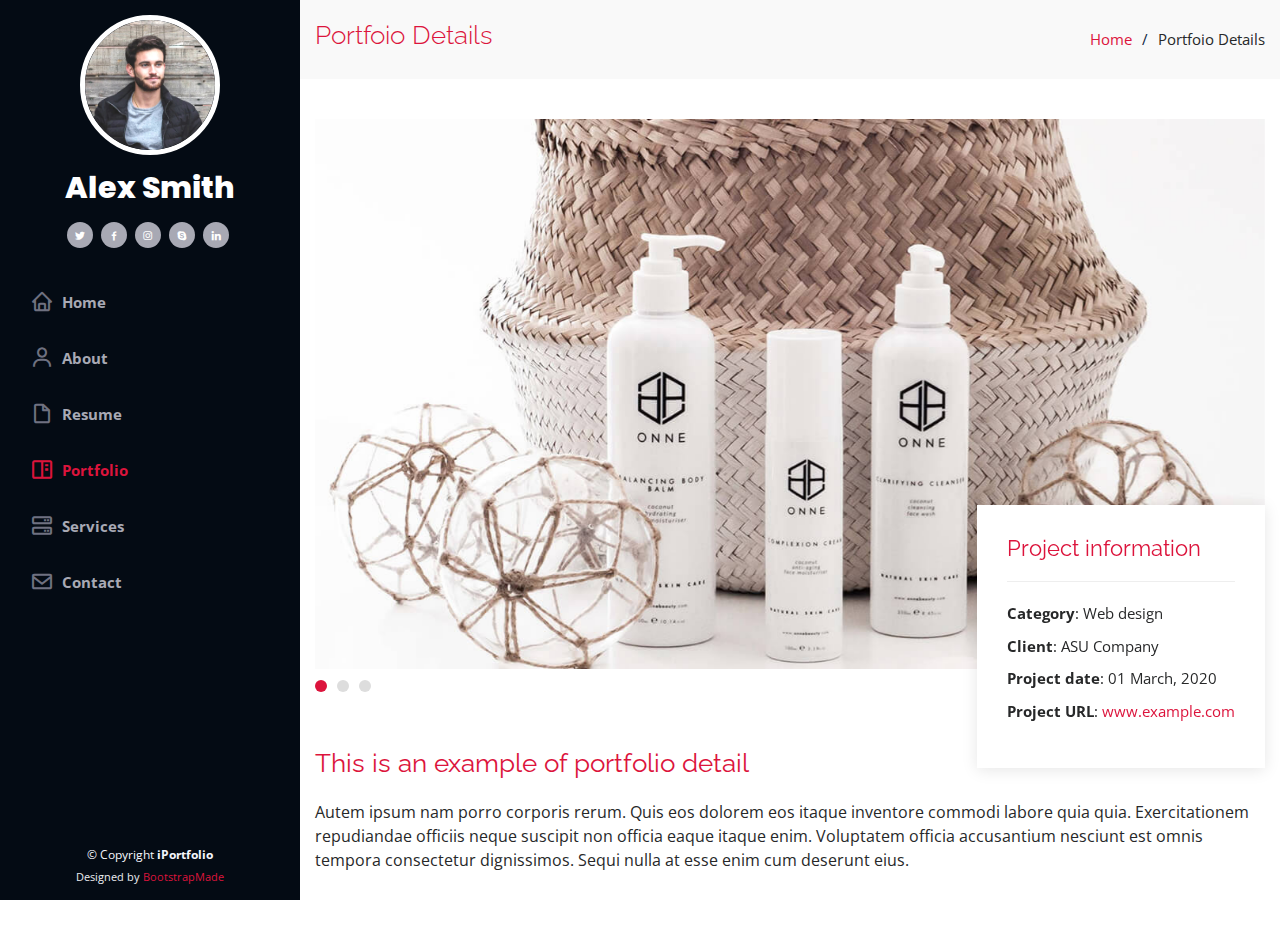
<file: portfolio-details.html>
<!DOCTYPE html>
<html lang="en">

<head>
  <meta charset="utf-8">
  <meta content="width=device-width, initial-scale=1.0" name="viewport">

  <title>Portfolio Details - iPortfolio Bootstrap Template</title>
  <meta content="" name="description">
  <meta content="" name="keywords">

  <!-- Favicons -->
  <link href="assets/img/favicon.png" rel="icon">
  <link href="assets/img/apple-touch-icon.png" rel="apple-touch-icon">

  <!-- Google Fonts -->
  <link href="https://fonts.googleapis.com/css?family=Open+Sans:300,300i,400,400i,600,600i,700,700i|Raleway:300,300i,400,400i,500,500i,600,600i,700,700i|Poppins:300,300i,400,400i,500,500i,600,600i,700,700i" rel="stylesheet">

  <!-- Vendor CSS Files -->
  <link href="assets/vendor/bootstrap/css/bootstrap.min.css" rel="stylesheet">
  <link href="assets/vendor/icofont/icofont.min.css" rel="stylesheet">
  <link href="assets/vendor/boxicons/css/boxicons.min.css" rel="stylesheet">
  <link href="assets/vendor/venobox/venobox.css" rel="stylesheet">
  <link href="assets/vendor/owl.carousel/assets/owl.carousel.min.css" rel="stylesheet">
  <link href="assets/vendor/aos/aos.css" rel="stylesheet">

  <!-- Template Main CSS File -->
  <link href="assets/css/style.css" rel="stylesheet">

  <!-- =======================================================
  * Template Name: iPortfolio - v1.5.0
  * Template URL: https://bootstrapmade.com/iportfolio-bootstrap-portfolio-websites-template/
  * Author: BootstrapMade.com
  * License: https://bootstrapmade.com/license/
  ======================================================== -->
</head>

<body>

  <!-- ======= Mobile nav toggle button ======= -->
  <button type="button" class="mobile-nav-toggle d-xl-none"><i class="icofont-navigation-menu"></i></button>

  <!-- ======= Header ======= -->
  <header id="header">
    <div class="d-flex flex-column">

      <div class="profile">
        <img src="assets/img/profile-img.jpg" alt="" class="img-fluid rounded-circle">
        <h1 class="text-light"><a href="index.html">Alex Smith</a></h1>
        <div class="social-links mt-3 text-center">
          <a href="#" class="twitter"><i class="bx bxl-twitter"></i></a>
          <a href="#" class="facebook"><i class="bx bxl-facebook"></i></a>
          <a href="#" class="instagram"><i class="bx bxl-instagram"></i></a>
          <a href="#" class="google-plus"><i class="bx bxl-skype"></i></a>
          <a href="#" class="linkedin"><i class="bx bxl-linkedin"></i></a>
        </div>
      </div>

      <nav class="nav-menu">
        <ul>
          <li><a href="index.html"><i class="bx bx-home"></i> <span>Home</span></a></li>
          <li><a href="#about"><i class="bx bx-user"></i> <span>About</span></a></li>
          <li><a href="#resume"><i class="bx bx-file-blank"></i> <span>Resume</span></a></li>
          <li class="active"><a href="#portfolio"><i class="bx bx-book-content"></i> Portfolio</a></li>
          <li><a href="#services"><i class="bx bx-server"></i> Services</a></li>
          <li><a href="#contact"><i class="bx bx-envelope"></i> Contact</a></li>

        </ul>
      </nav><!-- .nav-menu -->
      <button type="button" class="mobile-nav-toggle d-xl-none"><i class="icofont-navigation-menu"></i></button>

    </div>
  </header><!-- End Header -->

  <main id="main">

    <!-- ======= Breadcrumbs ======= -->
    <section id="breadcrumbs" class="breadcrumbs">
      <div class="container">

        <div class="d-flex justify-content-between align-items-center">
          <h2>Portfoio Details</h2>
          <ol>
            <li><a href="index.html">Home</a></li>
            <li>Portfoio Details</li>
          </ol>
        </div>

      </div>
    </section><!-- End Breadcrumbs -->

    <!-- ======= Portfolio Details Section ======= -->
    <section id="portfolio-details" class="portfolio-details">
      <div class="container">

        <div class="portfolio-details-container">

          <div class="owl-carousel portfolio-details-carousel">
            <img src="assets/img/portfolio-details-1.jpg" class="img-fluid" alt="">
            <img src="assets/img/portfolio-details-2.jpg" class="img-fluid" alt="">
            <img src="assets/img/portfolio-details-3.jpg" class="img-fluid" alt="">
          </div>

          <div class="portfolio-info">
            <h3>Project information</h3>
            <ul>
              <li><strong>Category</strong>: Web design</li>
              <li><strong>Client</strong>: ASU Company</li>
              <li><strong>Project date</strong>: 01 March, 2020</li>
              <li><strong>Project URL</strong>: <a href="#">www.example.com</a></li>
            </ul>
          </div>

        </div>

        <div class="portfolio-description">
          <h2>This is an example of portfolio detail</h2>
          <p>
            Autem ipsum nam porro corporis rerum. Quis eos dolorem eos itaque inventore commodi labore quia quia. Exercitationem repudiandae officiis neque suscipit non officia eaque itaque enim. Voluptatem officia accusantium nesciunt est omnis tempora consectetur dignissimos. Sequi nulla at esse enim cum deserunt eius.
          </p>
        </div>

      </div>
    </section><!-- End Portfolio Details Section -->

  </main><!-- End #main -->

  <!-- ======= Footer ======= -->
  <footer id="footer">
    <div class="container">
      <div class="copyright">
        &copy; Copyright <strong><span>iPortfolio</span></strong>
      </div>
      <div class="credits">
        <!-- All the links in the footer should remain intact. -->
        <!-- You can delete the links only if you purchased the pro version. -->
        <!-- Licensing information: https://bootstrapmade.com/license/ -->
        <!-- Purchase the pro version with working PHP/AJAX contact form: https://bootstrapmade.com/iportfolio-bootstrap-portfolio-websites-template/ -->
        Designed by <a href="https://bootstrapmade.com/">BootstrapMade</a>
      </div>
    </div>
  </footer><!-- End  Footer -->

  <a href="#" class="back-to-top"><i class="icofont-simple-up"></i></a>

  <!-- Vendor JS Files -->
  <script src="assets/vendor/jquery/jquery.min.js"></script>
  <script src="assets/vendor/bootstrap/js/bootstrap.bundle.min.js"></script>
  <script src="assets/vendor/jquery.easing/jquery.easing.min.js"></script>
  <script src="assets/vendor/php-email-form/validate.js"></script>
  <script src="assets/vendor/waypoints/jquery.waypoints.min.js"></script>
  <script src="assets/vendor/counterup/counterup.min.js"></script>
  <script src="assets/vendor/isotope-layout/isotope.pkgd.min.js"></script>
  <script src="assets/vendor/venobox/venobox.min.js"></script>
  <script src="assets/vendor/owl.carousel/owl.carousel.min.js"></script>
  <script src="assets/vendor/typed.js/typed.min.js"></script>
  <script src="assets/vendor/aos/aos.js"></script>

  <!-- Template Main JS File -->
  <script src="assets/js/main.js"></script>

</body>

</html>
</file>
<file: assets/vendor/venobox/venobox.css>
/* ------ venobox.css --------*/
.vbox-overlay *, .vbox-overlay *:before, .vbox-overlay *:after{
    -webkit-backface-visibility: hidden;
    -webkit-box-sizing:border-box;
    -moz-box-sizing:border-box;
    box-sizing:border-box;
}
.vbox-overlay * { 
    -webkit-backface-visibility: visible;
    backface-visibility: visible;
}
.vbox-overlay{
    display: -webkit-flex;
    display: flex;
    -webkit-flex-direction: column;
    flex-direction: column;
    -webkit-justify-content: center;
    justify-content: center;
    -webkit-align-items: center;
    align-items: center;
    position: fixed;
    left: 0;
    top: 0;
    bottom: 0;
    right: 0;
    z-index: 999999;
}

/* ----- navigation ----- */
.vbox-title{
    width: 100%;
    height: 40px;
    float: left;
    text-align: center;
    line-height: 28px;
    font-size: 12px;
    padding: 6px 50px;
    overflow: hidden;
    position: fixed;
    display: none;
    left: 0;
    z-index: 89;
}
.vbox-close{
    cursor: pointer;
    position: fixed;
    top: -1px;
    right: 0;
    width: 50px;
    height: 40px;
    padding: 6px;
    display: block;
    background-position:10px center;
    overflow: hidden;
    font-size: 24px;
    line-height: 1;
    text-align: center;
    z-index: 99;
}
.vbox-left{
    cursor: pointer;
    position: fixed;
    left: 0;
    height: 40px;
    overflow: hidden;
    line-height: 28px;
    font-size: 12px;
    z-index: 99;
    display: flex;
    align-items:center;
}
.vbox-num{
    display: inline-block;
    margin: 6px 0 6px 15px;
}
/* ----- Social share ----- */
.vbox-share{
    line-height: 28px;
    font-size: 12px;
    overflow: hidden;
    position: fixed;
    left: 0;
    z-index: 98;
    display: flex;
    align-items:center;
    justify-content: center;
    width: 100%;
    text-align: center;
}
.vbox-share svg{
    max-height: 28px;
    width: 28px;
    z-index: 10;
    margin-left: 12px;
    margin-top: 6px;
    margin-bottom: 6px;
    vertical-align: middle;
}


/* ----- navigation ARROWS ----- */
.vbox-next, .vbox-prev{
    position: fixed;
    top: 50%;
    margin-top: -15px;
    overflow: hidden;
    cursor: pointer;
    display: block;
    width: 45px;
    height: 45px;
    z-index: 99;
}
.vbox-next span, .vbox-prev span{
    position: relative;
    width: 20px;
    height: 20px;
    border: 2px solid transparent;
    border-top-color: #B6B6B6;
    border-right-color: #B6B6B6;
    text-indent: -100px;
    position: absolute;
    top: 8px;
    display: block;
}
.vbox-prev{
    left: 15px;
}
.vbox-next{
    right: 15px;
}
.vbox-prev span{
    left: 10px;
    -ms-transform: rotate(-135deg);
    -webkit-transform: rotate(-135deg);
    transform: rotate(-135deg);
}
.vbox-next span{
    -ms-transform: rotate(45deg);
    -webkit-transform: rotate(45deg);
    transform: rotate(45deg);
    right: 10px;
}
/* ------- inline window ------ */
.vbox-inline{
    width: 420px;
    height: 315px;
    height: 70vh;
    padding: 10px;
    background: #fff;
    margin: 0 auto;
    overflow: auto;
    text-align: left;
}
/* ------- Video & iFrames window ------ */
.venoframe{
    max-width: 100%;
    width: 100%;
    border: none;
    width: 100%;
    height: 260px;
    height: 70vh;
}
.venoframe.vbvid{
    height: 260px;
}
@media (min-width: 768px) {
    .venoframe, .vbox-inline{
        width: 90%;
        height: 360px;
        height: 70vh;
    }
    .venoframe.vbvid{
        width: 640px;
        height: 360px;
    }
}
@media (min-width: 992px) {
    .venoframe, .vbox-inline{
        max-width: 1200px;
        width: 80%;
        height: 540px;
        height: 70vh;
    }
    .venoframe.vbvid{
        width: 960px;
        height: 540px;
    }
}
/* 
Please do NOT edit this part! 
or at least read this note: http://i.imgur.com/7C0ws9e.gif
*/
.vbox-open{
    overflow: hidden;
}
.vbox-container{
    position: absolute;
    left: 0;
    right: 0;
    top: 0;
    bottom: 0;
    overflow-x: hidden;
    overflow-y: scroll;
    overflow-scrolling: touch;
    -webkit-overflow-scrolling: touch;
    z-index: 20;
    max-height: 100%;

}

.vbox-content{
    text-align: center;
    float: left;
    width: 100%;
    position: relative;
    overflow: hidden;
    padding: 20px 4%;
}
.vbox-container img{
    max-width: 100%;
    height: auto;
}
.vbox-figlio{
    box-shadow: 0 0 12px rgba(0,0,0,0.19), 0 6px 6px rgba(0,0,0,0.23);
    max-width: 100%;
    text-align: initial;
}
img.vbox-figlio{
    -webkit-user-select: none;
-khtml-user-select: none;
-moz-user-select: none;
-o-user-select: none;
user-select: none;
}
.vbox-content.swipe-left{
    margin-left: -200px !important;
}
.vbox-content.swipe-right{
    margin-left: 200px !important;
}
.vbox-animated{
    webkit-transition: margin 300ms ease-out;
    transition: margin 300ms ease-out;
}

/* ---------- preloader ----------
 * SPINKIT 
 * http://tobiasahlin.com/spinkit/
-------------------------------- */
.sk-double-bounce,.sk-rotating-plane{width:40px;height:40px;margin:40px auto}.sk-rotating-plane{background-color:#333;-webkit-animation:sk-rotatePlane 1.2s infinite ease-in-out;animation:sk-rotatePlane 1.2s infinite ease-in-out}@-webkit-keyframes sk-rotatePlane{0%{-webkit-transform:perspective(120px) rotateX(0) rotateY(0);transform:perspective(120px) rotateX(0) rotateY(0)}50%{-webkit-transform:perspective(120px) rotateX(-180.1deg) rotateY(0);transform:perspective(120px) rotateX(-180.1deg) rotateY(0)}100%{-webkit-transform:perspective(120px) rotateX(-180deg) rotateY(-179.9deg);transform:perspective(120px) rotateX(-180deg) rotateY(-179.9deg)}}@keyframes sk-rotatePlane{0%{-webkit-transform:perspective(120px) rotateX(0) rotateY(0);transform:perspective(120px) rotateX(0) rotateY(0)}50%{-webkit-transform:perspective(120px) rotateX(-180.1deg) rotateY(0);transform:perspective(120px) rotateX(-180.1deg) rotateY(0)}100%{-webkit-transform:perspective(120px) rotateX(-180deg) rotateY(-179.9deg);transform:perspective(120px) rotateX(-180deg) rotateY(-179.9deg)}}.sk-double-bounce{position:relative}.sk-double-bounce .sk-child{width:100%;height:100%;border-radius:50%;background-color:#333;opacity:.6;position:absolute;top:0;left:0;-webkit-animation:sk-doubleBounce 2s infinite ease-in-out;animation:sk-doubleBounce 2s infinite ease-in-out}.sk-chasing-dots .sk-child,.sk-spinner-pulse,.sk-three-bounce .sk-child{background-color:#333;border-radius:100%}.sk-double-bounce .sk-double-bounce2{-webkit-animation-delay:-1s;animation-delay:-1s}@-webkit-keyframes sk-doubleBounce{0%,100%{-webkit-transform:scale(0);transform:scale(0)}50%{-webkit-transform:scale(1);transform:scale(1)}}@keyframes sk-doubleBounce{0%,100%{-webkit-transform:scale(0);transform:scale(0)}50%{-webkit-transform:scale(1);transform:scale(1)}}.sk-wave{margin:40px auto;width:50px;height:40px;text-align:center;font-size:10px}.sk-wave .sk-rect{background-color:#333;height:100%;width:6px;display:inline-block;-webkit-animation:sk-waveStretchDelay 1.2s infinite ease-in-out;animation:sk-waveStretchDelay 1.2s infinite ease-in-out}.sk-wave .sk-rect1{-webkit-animation-delay:-1.2s;animation-delay:-1.2s}.sk-wave .sk-rect2{-webkit-animation-delay:-1.1s;animation-delay:-1.1s}.sk-wave .sk-rect3{-webkit-animation-delay:-1s;animation-delay:-1s}.sk-wave .sk-rect4{-webkit-animation-delay:-.9s;animation-delay:-.9s}.sk-wave .sk-rect5{-webkit-animation-delay:-.8s;animation-delay:-.8s}@-webkit-keyframes sk-waveStretchDelay{0%,100%,40%{-webkit-transform:scaleY(.4);transform:scaleY(.4)}20%{-webkit-transform:scaleY(1);transform:scaleY(1)}}@keyframes sk-waveStretchDelay{0%,100%,40%{-webkit-transform:scaleY(.4);transform:scaleY(.4)}20%{-webkit-transform:scaleY(1);transform:scaleY(1)}}.sk-wandering-cubes{margin:40px auto;width:40px;height:40px;position:relative}.sk-wandering-cubes .sk-cube{background-color:#333;width:10px;height:10px;position:absolute;top:0;left:0;-webkit-animation:sk-wanderingCube 1.8s ease-in-out -1.8s infinite both;animation:sk-wanderingCube 1.8s ease-in-out -1.8s infinite both}.sk-chasing-dots,.sk-spinner-pulse{width:40px;height:40px;margin:40px auto}.sk-wandering-cubes .sk-cube2{-webkit-animation-delay:-.9s;animation-delay:-.9s}@-webkit-keyframes sk-wanderingCube{0%{-webkit-transform:rotate(0);transform:rotate(0)}25%{-webkit-transform:translateX(30px) rotate(-90deg) scale(.5);transform:translateX(30px) rotate(-90deg) scale(.5)}50%{-webkit-transform:translateX(30px) translateY(30px) rotate(-179deg);transform:translateX(30px) translateY(30px) rotate(-179deg)}50.1%{-webkit-transform:translateX(30px) translateY(30px) rotate(-180deg);transform:translateX(30px) translateY(30px) rotate(-180deg)}75%{-webkit-transform:translateX(0) translateY(30px) rotate(-270deg) scale(.5);transform:translateX(0) translateY(30px) rotate(-270deg) scale(.5)}100%{-webkit-transform:rotate(-360deg);transform:rotate(-360deg)}}@keyframes sk-wanderingCube{0%{-webkit-transform:rotate(0);transform:rotate(0)}25%{-webkit-transform:translateX(30px) rotate(-90deg) scale(.5);transform:translateX(30px) rotate(-90deg) scale(.5)}50%{-webkit-transform:translateX(30px) translateY(30px) rotate(-179deg);transform:translateX(30px) translateY(30px) rotate(-179deg)}50.1%{-webkit-transform:translateX(30px) translateY(30px) rotate(-180deg);transform:translateX(30px) translateY(30px) rotate(-180deg)}75%{-webkit-transform:translateX(0) translateY(30px) rotate(-270deg) scale(.5);transform:translateX(0) translateY(30px) rotate(-270deg) scale(.5)}100%{-webkit-transform:rotate(-360deg);transform:rotate(-360deg)}}.sk-spinner-pulse{-webkit-animation:sk-pulseScaleOut 1s infinite ease-in-out;animation:sk-pulseScaleOut 1s infinite ease-in-out}@-webkit-keyframes sk-pulseScaleOut{0%{-webkit-transform:scale(0);transform:scale(0)}100%{-webkit-transform:scale(1);transform:scale(1);opacity:0}}@keyframes sk-pulseScaleOut{0%{-webkit-transform:scale(0);transform:scale(0)}100%{-webkit-transform:scale(1);transform:scale(1);opacity:0}}.sk-chasing-dots{position:relative;text-align:center;-webkit-animation:sk-chasingDotsRotate 2s infinite linear;animation:sk-chasingDotsRotate 2s infinite linear}.sk-chasing-dots .sk-child{width:60%;height:60%;display:inline-block;position:absolute;top:0;-webkit-animation:sk-chasingDotsBounce 2s infinite ease-in-out;animation:sk-chasingDotsBounce 2s infinite ease-in-out}.sk-chasing-dots .sk-dot2{top:auto;bottom:0;-webkit-animation-delay:-1s;animation-delay:-1s}@-webkit-keyframes sk-chasingDotsRotate{100%{-webkit-transform:rotate(360deg);transform:rotate(360deg)}}@keyframes sk-chasingDotsRotate{100%{-webkit-transform:rotate(360deg);transform:rotate(360deg)}}@-webkit-keyframes sk-chasingDotsBounce{0%,100%{-webkit-transform:scale(0);transform:scale(0)}50%{-webkit-transform:scale(1);transform:scale(1)}}@keyframes sk-chasingDotsBounce{0%,100%{-webkit-transform:scale(0);transform:scale(0)}50%{-webkit-transform:scale(1);transform:scale(1)}}.sk-three-bounce{margin:40px auto;width:80px;text-align:center}.sk-three-bounce .sk-child{width:20px;height:20px;display:inline-block;-webkit-animation:sk-three-bounce 1.4s ease-in-out 0s infinite both;animation:sk-three-bounce 1.4s ease-in-out 0s infinite both}.sk-circle .sk-child:before,.sk-fading-circle .sk-circle:before{display:block;border-radius:100%;content:'';background-color:#333}.sk-three-bounce .sk-bounce1{-webkit-animation-delay:-.32s;animation-delay:-.32s}.sk-three-bounce .sk-bounce2{-webkit-animation-delay:-.16s;animation-delay:-.16s}@-webkit-keyframes sk-three-bounce{0%,100%,80%{-webkit-transform:scale(0);transform:scale(0)}40%{-webkit-transform:scale(1);transform:scale(1)}}@keyframes sk-three-bounce{0%,100%,80%{-webkit-transform:scale(0);transform:scale(0)}40%{-webkit-transform:scale(1);transform:scale(1)}}.sk-circle{margin:40px auto;width:40px;height:40px;position:relative}.sk-circle .sk-child{width:100%;height:100%;position:absolute;left:0;top:0}.sk-circle .sk-child:before{margin:0 auto;width:15%;height:15%;-webkit-animation:sk-circleBounceDelay 1.2s infinite ease-in-out both;animation:sk-circleBounceDelay 1.2s infinite ease-in-out both}.sk-circle .sk-circle2{-webkit-transform:rotate(30deg);-ms-transform:rotate(30deg);transform:rotate(30deg)}.sk-circle .sk-circle3{-webkit-transform:rotate(60deg);-ms-transform:rotate(60deg);transform:rotate(60deg)}.sk-circle .sk-circle4{-webkit-transform:rotate(90deg);-ms-transform:rotate(90deg);transform:rotate(90deg)}.sk-circle .sk-circle5{-webkit-transform:rotate(120deg);-ms-transform:rotate(120deg);transform:rotate(120deg)}.sk-circle .sk-circle6{-webkit-transform:rotate(150deg);-ms-transform:rotate(150deg);transform:rotate(150deg)}.sk-circle .sk-circle7{-webkit-transform:rotate(180deg);-ms-transform:rotate(180deg);transform:rotate(180deg)}.sk-circle .sk-circle8{-webkit-transform:rotate(210deg);-ms-transform:rotate(210deg);transform:rotate(210deg)}.sk-circle .sk-circle9{-webkit-transform:rotate(240deg);-ms-transform:rotate(240deg);transform:rotate(240deg)}.sk-circle .sk-circle10{-webkit-transform:rotate(270deg);-ms-transform:rotate(270deg);transform:rotate(270deg)}.sk-circle .sk-circle11{-webkit-transform:rotate(300deg);-ms-transform:rotate(300deg);transform:rotate(300deg)}.sk-circle .sk-circle12{-webkit-transform:rotate(330deg);-ms-transform:rotate(330deg);transform:rotate(330deg)}.sk-circle .sk-circle2:before{-webkit-animation-delay:-1.1s;animation-delay:-1.1s}.sk-circle .sk-circle3:before{-webkit-animation-delay:-1s;animation-delay:-1s}.sk-circle .sk-circle4:before{-webkit-animation-delay:-.9s;animation-delay:-.9s}.sk-circle .sk-circle5:before{-webkit-animation-delay:-.8s;animation-delay:-.8s}.sk-circle .sk-circle6:before{-webkit-animation-delay:-.7s;animation-delay:-.7s}.sk-circle .sk-circle7:before{-webkit-animation-delay:-.6s;animation-delay:-.6s}.sk-circle .sk-circle8:before{-webkit-animation-delay:-.5s;animation-delay:-.5s}.sk-circle .sk-circle9:before{-webkit-animation-delay:-.4s;animation-delay:-.4s}.sk-circle .sk-circle10:before{-webkit-animation-delay:-.3s;animation-delay:-.3s}.sk-circle .sk-circle11:before{-webkit-animation-delay:-.2s;animation-delay:-.2s}.sk-circle .sk-circle12:before{-webkit-animation-delay:-.1s;animation-delay:-.1s}@-webkit-keyframes sk-circleBounceDelay{0%,100%,80%{-webkit-transform:scale(0);transform:scale(0)}40%{-webkit-transform:scale(1);transform:scale(1)}}@keyframes sk-circleBounceDelay{0%,100%,80%{-webkit-transform:scale(0);transform:scale(0)}40%{-webkit-transform:scale(1);transform:scale(1)}}.sk-cube-grid{width:40px;height:40px;margin:40px auto}.sk-cube-grid .sk-cube{width:33.33%;height:33.33%;background-color:#333;float:left;-webkit-animation:sk-cubeGridScaleDelay 1.3s infinite ease-in-out;animation:sk-cubeGridScaleDelay 1.3s infinite ease-in-out}.sk-cube-grid .sk-cube1{-webkit-animation-delay:.2s;animation-delay:.2s}.sk-cube-grid .sk-cube2{-webkit-animation-delay:.3s;animation-delay:.3s}.sk-cube-grid .sk-cube3{-webkit-animation-delay:.4s;animation-delay:.4s}.sk-cube-grid .sk-cube4{-webkit-animation-delay:.1s;animation-delay:.1s}.sk-cube-grid .sk-cube5{-webkit-animation-delay:.2s;animation-delay:.2s}.sk-cube-grid .sk-cube6{-webkit-animation-delay:.3s;animation-delay:.3s}.sk-cube-grid .sk-cube7{-webkit-animation-delay:0ms;animation-delay:0ms}.sk-cube-grid .sk-cube8{-webkit-animation-delay:.1s;animation-delay:.1s}.sk-cube-grid .sk-cube9{-webkit-animation-delay:.2s;animation-delay:.2s}@-webkit-keyframes sk-cubeGridScaleDelay{0%,100%,70%{-webkit-transform:scale3D(1,1,1);transform:scale3D(1,1,1)}35%{-webkit-transform:scale3D(0,0,1);transform:scale3D(0,0,1)}}@keyframes sk-cubeGridScaleDelay{0%,100%,70%{-webkit-transform:scale3D(1,1,1);transform:scale3D(1,1,1)}35%{-webkit-transform:scale3D(0,0,1);transform:scale3D(0,0,1)}}.sk-fading-circle{margin:40px auto;width:40px;height:40px;position:relative}.sk-fading-circle .sk-circle{width:100%;height:100%;position:absolute;left:0;top:0}.sk-fading-circle .sk-circle:before{margin:0 auto;width:15%;height:15%;-webkit-animation:sk-circleFadeDelay 1.2s infinite ease-in-out both;animation:sk-circleFadeDelay 1.2s infinite ease-in-out both}.sk-fading-circle .sk-circle2{-webkit-transform:rotate(30deg);-ms-transform:rotate(30deg);transform:rotate(30deg)}.sk-fading-circle .sk-circle3{-webkit-transform:rotate(60deg);-ms-transform:rotate(60deg);transform:rotate(60deg)}.sk-fading-circle .sk-circle4{-webkit-transform:rotate(90deg);-ms-transform:rotate(90deg);transform:rotate(90deg)}.sk-fading-circle .sk-circle5{-webkit-transform:rotate(120deg);-ms-transform:rotate(120deg);transform:rotate(120deg)}.sk-fading-circle .sk-circle6{-webkit-transform:rotate(150deg);-ms-transform:rotate(150deg);transform:rotate(150deg)}.sk-fading-circle .sk-circle7{-webkit-transform:rotate(180deg);-ms-transform:rotate(180deg);transform:rotate(180deg)}.sk-fading-circle .sk-circle8{-webkit-transform:rotate(210deg);-ms-transform:rotate(210deg);transform:rotate(210deg)}.sk-fading-circle .sk-circle9{-webkit-transform:rotate(240deg);-ms-transform:rotate(240deg);transform:rotate(240deg)}.sk-fading-circle .sk-circle10{-webkit-transform:rotate(270deg);-ms-transform:rotate(270deg);transform:rotate(270deg)}.sk-fading-circle .sk-circle11{-webkit-transform:rotate(300deg);-ms-transform:rotate(300deg);transform:rotate(300deg)}.sk-fading-circle .sk-circle12{-webkit-transform:rotate(330deg);-ms-transform:rotate(330deg);transform:rotate(330deg)}.sk-fading-circle .sk-circle2:before{-webkit-animation-delay:-1.1s;animation-delay:-1.1s}.sk-fading-circle .sk-circle3:before{-webkit-animation-delay:-1s;animation-delay:-1s}.sk-fading-circle .sk-circle4:before{-webkit-animation-delay:-.9s;animation-delay:-.9s}.sk-fading-circle .sk-circle5:before{-webkit-animation-delay:-.8s;animation-delay:-.8s}.sk-fading-circle .sk-circle6:before{-webkit-animation-delay:-.7s;animation-delay:-.7s}.sk-fading-circle .sk-circle7:before{-webkit-animation-delay:-.6s;animation-delay:-.6s}.sk-fading-circle .sk-circle8:before{-webkit-animation-delay:-.5s;animation-delay:-.5s}.sk-fading-circle .sk-circle9:before{-webkit-animation-delay:-.4s;animation-delay:-.4s}.sk-fading-circle .sk-circle10:before{-webkit-animation-delay:-.3s;animation-delay:-.3s}.sk-fading-circle .sk-circle11:before{-webkit-animation-delay:-.2s;animation-delay:-.2s}.sk-fading-circle .sk-circle12:before{-webkit-animation-delay:-.1s;animation-delay:-.1s}@-webkit-keyframes sk-circleFadeDelay{0%,100%,39%{opacity:0}40%{opacity:1}}@keyframes sk-circleFadeDelay{0%,100%,39%{opacity:0}40%{opacity:1}}.sk-folding-cube{margin:40px auto;width:40px;height:40px;position:relative;-webkit-transform:rotateZ(45deg);transform:rotateZ(45deg)}.sk-folding-cube .sk-cube{float:left;width:50%;height:50%;position:relative;-webkit-transform:scale(1.1);-ms-transform:scale(1.1);transform:scale(1.1)}.sk-folding-cube .sk-cube:before{content:'';position:absolute;top:0;left:0;width:100%;height:100%;background-color:#333;-webkit-animation:sk-foldCubeAngle 2.4s infinite linear both;animation:sk-foldCubeAngle 2.4s infinite linear both;-webkit-transform-origin:100% 100%;-ms-transform-origin:100% 100%;transform-origin:100% 100%}.sk-folding-cube .sk-cube2{-webkit-transform:scale(1.1) rotateZ(90deg);transform:scale(1.1) rotateZ(90deg)}.sk-folding-cube .sk-cube3{-webkit-transform:scale(1.1) rotateZ(180deg);transform:scale(1.1) rotateZ(180deg)}.sk-folding-cube .sk-cube4{-webkit-transform:scale(1.1) rotateZ(270deg);transform:scale(1.1) rotateZ(270deg)}.sk-folding-cube .sk-cube2:before{-webkit-animation-delay:.3s;animation-delay:.3s}.sk-folding-cube .sk-cube3:before{-webkit-animation-delay:.6s;animation-delay:.6s}.sk-folding-cube .sk-cube4:before{-webkit-animation-delay:.9s;animation-delay:.9s}@-webkit-keyframes sk-foldCubeAngle{0%,10%{-webkit-transform:perspective(140px) rotateX(-180deg);transform:perspective(140px) rotateX(-180deg);opacity:0}25%,75%{-webkit-transform:perspective(140px) rotateX(0);transform:perspective(140px) rotateX(0);opacity:1}100%,90%{-webkit-transform:perspective(140px) rotateY(180deg);transform:perspective(140px) rotateY(180deg);opacity:0}}@keyframes sk-foldCubeAngle{0%,10%{-webkit-transform:perspective(140px) rotateX(-180deg);transform:perspective(140px) rotateX(-180deg);opacity:0}25%,75%{-webkit-transform:perspective(140px) rotateX(0);transform:perspective(140px) rotateX(0);opacity:1}100%,90%{-webkit-transform:perspective(140px) rotateY(180deg);transform:perspective(140px) rotateY(180deg);opacity:0}}
</file>
<file: assets/css/style.css>
/*--------------------------------------------------------------
# General
--------------------------------------------------------------*/
body {
  font-family: "Open Sans", sans-serif;
  color: #272829;
}

a {
  color: crimson;
}

a:hover {
  color: aqua;
  text-decoration: none;
}

h1, h2, h3, h4, h5, h6 {
  font-family: "Raleway", sans-serif;
  color: crimson;
  font-weight: bold;
}

/*--------------------------------------------------------------
# Back to top button
--------------------------------------------------------------*/
.back-to-top {
  position: fixed;
  display: none;
  width: 40px;
  height: 40px;
  border-radius: 50px;
  right: 15px;
  bottom: 15px;
  background: crimson;
  color: #fff;
  transition: display 0.5s ease-in-out;
  z-index: 99999;
}

.back-to-top i {
  font-size: 24px;
  position: absolute;
  top: 7px;
  left: 8px;
}

.back-to-top:hover {
  color: #fff;
  background: aqua;
  transition: background 0.2s ease-in-out;
}

/*--------------------------------------------------------------
# Header
--------------------------------------------------------------*/
#header {
  position: fixed;
  top: 0;
  left: 0;
  bottom: 0;
  width: 300px;
  transition: all ease-in-out 0.5s;
  z-index: 9997;
  transition: all 0.5s;
  padding: 0 15px;
  background: #040b14;
  overflow-y: auto;
}

#header .profile img {
  margin: 15px auto;
  display: block;
  width: 140px;
  height: auto;
  border-radius: 50%;
  border: 5px solid white;
}

#header .profile h1 {
  font-size: 30px;
  margin: 0;
  padding: 0;
  font-weight: 800;
  -moz-text-align-last: center;
  text-align-last: center;
  font-family: "Poppins", sans-serif;
}

#header .profile h1 a, #header .profile h1 a:hover {
  color: #fff;
  text-decoration: none;
}

#header .profile .social-links a {
  font-size: 12px;
  display: inline-block;
  background: #a8a9b4;
  color: #fff;
  line-height: 1;
  padding: 8px 0;
  margin-right: 4px;
  border-radius: 50%;
  text-align: center;
  width: 26px;
  height: 26px;
  transition: 0.3s;
}

#header .profile .social-links a:hover {
  background: crimson;
  color: #fff;
  text-decoration: none;
}

#main {
  margin-left: 300px;
}

@media (max-width: 1199px) {
  #header {
    left: -300px;
  }
  #main {
    margin-left: 0;
  }
}

/*--------------------------------------------------------------
# Navigation Menu
--------------------------------------------------------------*/
/* Desktop Navigation */
.nav-menu {
  padding-top: 30px;
}

.nav-menu * {
  margin: 0;
  padding: 0;
  list-style: none;
}

.nav-menu > ul > li {
  position: relative;
  white-space: nowrap;
}

.nav-menu a {
  display: flex;
  align-items: center;
  color: #a8a9b4;
  padding: 12px 15px;
  margin-bottom: 8px;
  transition: 0.3s;
  font-size: 15px;
  font-weight: bold;
}

.nav-menu a i {
  font-size: 24px;
  padding-right: 8px;
  color: #6f7180;
}

.nav-menu a:hover, .nav-menu .active > a, .nav-menu li:hover > a {
  text-decoration: none;
  color: crimson;
}

.nav-menu a:hover i, .nav-menu .active > a i, .nav-menu li:hover > a i {
  color: crimson;
}

/* Mobile Navigation */
.mobile-nav-toggle {
  position: fixed;
  right: 15px;
  top: 15px;
  z-index: 9998;
  border: 0;
  background: none;
  font-size: 44px;
  transition: all 0.4s;
  outline: none !important;
  line-height: 1;
  cursor: pointer;
  text-align: right;
}

.mobile-nav-toggle i {
  color: crimson;
}

.mobile-nav-active {
  overflow: hidden;
}

.mobile-nav-active #header {
  left: 0;
}

.mobile-nav-active .mobile-nav-toggle i {
  color: #fff;
}

/*--------------------------------------------------------------
# Hero Section
--------------------------------------------------------------*/
#hero {
  width: 100%;
  height: 100vh;
  background: url("../img/hiro.jpeg");
  background-position: top center;
  background-size: cover;
  background-repeat: no-repeat;
  background-attachment: scroll;
}

#hero:before {
  content: "";
  background: rgba(0, 0, 0, 0.5);
  height: 100vh;
  position: absolute;
  bottom: 0;
  top: 0;
  left: 0;
  right: 0;
  z-index: 1;
}

#hero .hero-container {
  position: relative;
  z-index: 2;
  min-width: 300px;
}

#hero h1 {
  margin: 0 0 10px 0;
  font-size: 64px;
  font-weight: 800;
  line-height: 56px;
  color: #fff;
}

#hero p {
  color: #fff;
  margin-bottom: 50px;
  font-size: 26px;
  font-family: "Poppins", sans-serif;
}

#hero p span {
  color: #fff;
  padding-bottom: 4px;
  letter-spacing: 1px;
  border-bottom: 3px solid #fff;
}

@media (min-width: 1024px) {
  #hero {
    background-attachment: cover;
  }
}

@media (max-width: 768px) {
  #hero h1 {
    font-size: 28px;
    line-height: 36px;
  }
  #hero h2 {
    font-size: 18px;
    line-height: 24px;
    margin-bottom: 30px;
  }
}

/*--------------------------------------------------------------
# Sections General
--------------------------------------------------------------*/
section {
  padding: 60px 0;
  overflow: hidden;
}

.section-bg {
  background: #f5f8fd;
}

.section-title {
  padding-bottom: 30px;
}

.section-title h2 {
  font-size: 32px;
  font-weight: bold;
  margin-bottom: 20px;
  padding-bottom: 20px;
  position: relative;
}

.section-title h2::after {
  content: '';
  position: absolute;
  display: block;
  width: 50px;
  height: 3px;
  background: crimson;
  bottom: 0;
  left: 0;
}

.section-title p {
  margin-bottom: 0;
}

/*--------------------------------------------------------------
# About
--------------------------------------------------------------*/
.about .content h3 {
  font-weight: 800;
  font-size: 26px;
  color: #173b6c;
}

.about .content ul {
  list-style: none;
  padding: 0;
}

.about .content ul li {
  padding-bottom: 10px;
}

.about .content ul i {
  font-size: 20px;
  padding-right: 2px;
  color: crimson;
}

.about .content p:last-child {
  margin-bottom: 0;
}

/*--------------------------------------------------------------
# Facts
--------------------------------------------------------------*/
.facts {
  padding-bottom: 30px;
}

.facts .count-box {
  padding: 30px;
  width: 100%;
}

.facts .count-box i {
  display: block;
  font-size: 44px;
  color: crimson;
  float: left;
}

.facts .count-box span {
  font-size: 48px;
  line-height: 40px;
  display: block;
  font-weight: 700;
  color: #050d18;
  margin-left: 60px;
}

.facts .count-box p {
  padding: 15px 0 0 0;
  margin: 0 0 0 60px;
  font-family: "Raleway", sans-serif;
  font-size: 14px;
  color: #122f57;
}

.facts .count-box a {
  font-weight: 600;
  display: block;
  margin-top: 20px;
  color: #122f57;
  font-size: 15px;
  font-family: "Poppins", sans-serif;
  transition: ease-in-out 0.3s;
}

.facts .count-box a:hover {
  color: #1f5297;
}

/*--------------------------------------------------------------
# skills
--------------------------------------------------------------*/
.skills .progress {
  height: 50px;
  display: block;
  background: none;
}

.skills .progress .skill {
  padding: 10px 0;
  margin: 0 0 6px 0;
  text-transform: uppercase;
  display: block;
  font-weight: 600;
  font-family: "Poppins", sans-serif;
  color: #050d18;
}

.skills .progress .skill .val {
  float: right;
  font-style: normal;
}

.skills .progress-bar-wrap {
  background: #dce8f8;
}

.skills .progress-bar {
  width: 1px;
  height: 10px;
  transition: .9s;
  background-color: crimson;
}

/*--------------------------------------------------------------
# Resume
--------------------------------------------------------------*/
.resume .resume-title {
  font-size: 26px;
  font-weight: 700;
  margin-top: 20px;
  margin-bottom: 20px;
  color: #050d18;
}

.resume .resume-item {
  padding: 0 0 20px 20px;
  margin-top: -2px;
  border-left: 2px solid #1f5297;
  position: relative;
}

.resume .resume-item h4 {
  line-height: 18px;
  font-size: 18px;
  font-weight: 600;
  text-transform: uppercase;
  font-family: "Poppins", sans-serif;
  color: #050d18;
  margin-bottom: 10px;
}

.resume .resume-item h5 {
  font-size: 16px;
  background: #e4edf9;
  padding: 5px 15px;
  display: inline-block;
  font-weight: 600;
  margin-bottom: 10px;
}

.resume .resume-item ul {
  padding-left: 20px;
}

.resume .resume-item ul li {
  padding-bottom: 10px;
}

.resume .resume-item:last-child {
  padding-bottom: 0;
}

.resume .resume-item::before {
  content: "";
  position: absolute;
  width: 16px;
  height: 16px;
  border-radius: 50px;
  left: -9px;
  top: 0;
  background: #fff;
  border: 2px solid #1f5297;
}

/*--------------------------------------------------------------
# Portfolio
--------------------------------------------------------------*/
.portfolio .portfolio-item {
  margin-bottom: 30px;
}

.portfolio #portfolio-flters {
  padding: 0;
  margin: 0 auto 35px auto;
  list-style: none;
  text-align: center;
  background: #fff;
  border-radius: 50px;
  padding: 2px 15px;
  font-weight: 700;
}

.portfolio #portfolio-flters li {
  cursor: pointer;
  display: inline-block;
  padding: 10px 15px 8px 15px;
  font-size: 14px;
  font-weight: 600;
  line-height: 1;
  text-transform: uppercase;
  color: #000000;
  margin-bottom: 5px;
  transition: all 0.3s ease-in-out;
}

.portfolio #portfolio-flters li:hover, .portfolio #portfolio-flters li.filter-active {
  color: crimson;
}

.portfolio #portfolio-flters li:last-child {
  margin-right: 0;
}

.portfolio .portfolio-wrap {
  transition: 0.3s;
  position: relative;
  overflow: hidden;
  z-index: 1;
}
.portfolio p{
  text-align: center;
}

.portfolio .portfolio-wrap::before {
  content: "";
  background: rgba(0, 0, 0, 0.5);
  position: absolute;
  left: 0;
  right: 0;
  top: 0;
  bottom: 0;
  transition: all ease-in-out 0.3s;
  z-index: 2;
  opacity: 0;
}

.portfolio .portfolio-wrap .portfolio-links {
  opacity: 1;
  left: 0;
  right: 0;
  bottom: -60px;
  z-index: 3;
  position: absolute;
  transition: all ease-in-out 0.3s;
  display: flex;
  justify-content: center;
}

.portfolio .portfolio-wrap .portfolio-links a {
  color: #fff;
  font-size: 22px;
  text-align: center;
  background: rgba(0, 0, 0, 0.5);
  transition: 0.3s;
  width: 100%;
}

.portfolio .portfolio-wrap .portfolio-links a:hover {
  background: crimson;
}

.portfolio .portfolio-wrap .portfolio-links a + a {
  border-left: 1px solid aqua;
}

.portfolio .portfolio-wrap:hover::before {
  top: 0;
  left: 0;
  right: 0;
  bottom: 0;
  opacity: 1;
}

.portfolio .portfolio-wrap:hover .portfolio-links {
  opacity: 1;
  bottom: 0;
}

/*--------------------------------------------------------------
# Services
--------------------------------------------------------------*/
.services .icon-box {
  margin-bottom: 20px;
}

.services .icon {
  float: left;
  display: flex;
  align-items: center;
  justify-content: center;
  width: 100px;
  height: 100px;
  border-radius: 50%;
  transition: 0.5s;
}

.services .icon i {
  color: #fff;
  font-size: 24px;
}

.services .icon-box:hover .icon {
  background: #fff;
}

.services .icon-box:hover .icon i {
  color: crimson;
}

.services .title {
  margin-left: 80px;
  font-weight: 700;
  margin-bottom: 15px;
  font-size: 18px;
}

.services .title a {
  color: #343a40;
}

.services .title a:hover {
  color: crimson;
}

.services .description {
  margin-left: 80px;
  line-height: 24px;
  font-size: 14px;
}

/*--------------------------------------------------------------
# Testimonials
--------------------------------------------------------------*/
.testimonials .testimonial-item {
  box-sizing: content-box;
  text-align: center;
  min-height: 320px;
}

.testimonials .testimonial-item .testimonial-img {
  width: 100px;
  border-radius: 50%;
  margin: 0 auto;
  background-color: transparent;
}

.testimonials .testimonial-item h3 {
  font-size: 18px;
  font-weight: bold;
  margin: 10px 0 5px 0;
  color: #111;
}

.testimonials .testimonial-item h4 {
  font-size: 14px;
  color: #999;
  margin: 0;
}

.testimonials .testimonial-item .quote-icon-left, .testimonials .testimonial-item .quote-icon-right {
  color: #c3e8fa;
  font-size: 26px;
}

.testimonials .testimonial-item .quote-icon-left {
  display: inline-block;
  left: -5px;
  position: relative;
}

.testimonials .testimonial-item .quote-icon-right {
  display: inline-block;
  right: -5px;
  position: relative;
  top: 10px;
}

.testimonials .testimonial-item p {
  font-style: italic;
  margin: 0 15px 15px 15px;
  padding: 20px;
  background: #fff;
  position: relative;
  margin-bottom: 35px;
  border-radius: 6px;
  box-shadow: 0px 2px 15px rgba(0, 0, 0, 0.1);
}

.testimonials .testimonial-item p::after {
  content: "";
  width: 0;
  height: 0;
  border-top: 20px solid #fff;
  border-right: 20px solid transparent;
  border-left: 20px solid transparent;
  position: absolute;
  bottom: -20px;
  left: calc(50% - 20px);
}

.testimonials .owl-nav, .testimonials .owl-dots {
  margin-top: 5px;
  text-align: center;
}

.testimonials .owl-dot {
  display: inline-block;
  margin: 0 5px;
  width: 12px;
  height: 12px;
  border-radius: 50%;
  background-color: #ddd !important;
}

.testimonials .owl-dot.active {
  background-color: crimson !important;
}

@media (max-width: 767px) {
  .testimonials {
    margin: 30px 10px;
  }
}

/*--------------------------------------------------------------
# Contact
--------------------------------------------------------------*/
.contact {
  padding-bottom: 130px;
}

.contact .info {
  padding: 30px;
  background: #fff;
  width: 100%;
  box-shadow: 0 0 24px 0 rgba(0, 0, 0, 0.12);
}

.contact .info i {
  font-size: 20px;
  color: crimson;
  float: left;
  width: 44px;
  height: 44px;
  background: #dff3fc;
  display: flex;
  justify-content: center;
  align-items: center;
  border-radius: 50px;
  transition: all 0.3s ease-in-out;
}

.contact .info h4 {
  padding: 0 0 0 60px;
  font-size: 22px;
  font-weight: 600;
  margin-bottom: 5px;
  color: #050d18;
}

.contact .info p {
  padding: 0 0 10px 60px;
  margin-bottom: 20px;
  font-size: 14px;
  color: #173b6c;
}

.contact .info .email p {
  padding-top: 5px;
}

.contact .info .social-links {
  padding-left: 60px;
}

.contact .info .social-links a {
  font-size: 18px;
  display: inline-block;
  background: #333;
  color: #fff;
  line-height: 1;
  padding: 8px 0;
  border-radius: 50%;
  text-align: center;
  width: 36px;
  height: 36px;
  transition: 0.3s;
  margin-right: 10px;
}

.contact .info .social-links a:hover {
  background: crimson;
  color: #fff;
}

.contact .info .email:hover i, .contact .info .address:hover i, .contact .info .phone:hover i {
  background: crimson;
  color: #fff;
}

.contact .php-email-form {
  width: 100%;
  padding: 30px;
  background: #fff;
  box-shadow: 0 0 24px 0 rgba(0, 0, 0, 0.12);
}

.contact .php-email-form .form-group {
  padding-bottom: 8px;
}

.contact .php-email-form .validate {
  display: none;
  color: red;
  margin: 0 0 15px 0;
  font-weight: 400;
  font-size: 13px;
}

.contact .php-email-form .error-message {
  display: none;
  color: #fff;
  background: #ed3c0d;
  text-align: left;
  padding: 15px;
  font-weight: 600;
}

.contact .php-email-form .error-message br + br {
  margin-top: 25px;
}

.contact .php-email-form .sent-message {
  display: none;
  color: #fff;
  background: #18d26e;
  text-align: center;
  padding: 15px;
  font-weight: 600;
}

.contact .php-email-form .loading {
  display: none;
  background: #fff;
  text-align: center;
  padding: 15px;
}

.contact .php-email-form .loading:before {
  content: "";
  display: inline-block;
  border-radius: 50%;
  width: 24px;
  height: 24px;
  margin: 0 10px -6px 0;
  border: 3px solid #18d26e;
  border-top-color: #eee;
  -webkit-animation: animate-loading 1s linear infinite;
  animation: animate-loading 1s linear infinite;
}

.contact .php-email-form input, .contact .php-email-form textarea {
  border-radius: 0;
  box-shadow: none;
  font-size: 14px;
}

.contact .php-email-form input {
  height: 44px;
}

.contact .php-email-form textarea {
  padding: 10px 12px;
}

.contact .php-email-form button[type="submit"] {
  background: crimson;
  border: 0;
  padding: 10px 24px;
  color: #fff;
  transition: 0.4s;
  border-radius: 4px;
}

.contact .php-email-form button[type="submit"]:hover {
  background: aqua;
}

@-webkit-keyframes animate-loading {
  0% {
    transform: rotate(0deg);
  }
  100% {
    transform: rotate(360deg);
  }
}

@keyframes animate-loading {
  0% {
    transform: rotate(0deg);
  }
  100% {
    transform: rotate(360deg);
  }
}

/*--------------------------------------------------------------
# Breadcrumbs
--------------------------------------------------------------*/
.breadcrumbs {
  padding: 20px 0;
  background: #f9f9f9;
}

.breadcrumbs h2 {
  font-size: 26px;
  font-weight: 300;
}

.breadcrumbs ol {
  display: flex;
  flex-wrap: wrap;
  list-style: none;
  padding: 0;
  margin: 0;
  font-size: 15px;
}

.breadcrumbs ol li + li {
  padding-left: 10px;
}

.breadcrumbs ol li + li::before {
  display: inline-block;
  padding-right: 10px;
  color: #0e2442;
  content: "/";
}

@media (max-width: 768px) {
  .breadcrumbs .d-flex {
    display: block !important;
  }
  .breadcrumbs ol {
    display: block;
  }
  .breadcrumbs ol li {
    display: inline-block;
  }
}

/*--------------------------------------------------------------
# Portfolio Details
--------------------------------------------------------------*/
.portfolio-details {
  padding-top: 40px;
}

.portfolio-details .portfolio-details-container {
  position: relative;
}

.portfolio-details .portfolio-details-carousel {
  position: relative;
  z-index: 1;
}

.portfolio-details .portfolio-details-carousel .owl-nav, .portfolio-details .portfolio-details-carousel .owl-dots {
  margin-top: 5px;
  text-align: left;
}

.portfolio-details .portfolio-details-carousel .owl-dot {
  display: inline-block;
  margin: 0 10px 0 0;
  width: 12px;
  height: 12px;
  border-radius: 50%;
  background-color: #ddd !important;
}

.portfolio-details .portfolio-details-carousel .owl-dot.active {
  background-color: crimson !important;
}

.portfolio-details .portfolio-info {
  padding: 30px;
  position: absolute;
  right: 0;
  bottom: -70px;
  background: #fff;
  box-shadow: 0px 2px 15px rgba(0, 0, 0, 0.1);
  z-index: 2;
}

.portfolio-details .portfolio-info h3 {
  font-size: 22px;
  font-weight: 400;
  margin-bottom: 20px;
  padding-bottom: 20px;
  border-bottom: 1px solid #eee;
}

.portfolio-details .portfolio-info ul {
  list-style: none;
  padding: 0;
  font-size: 15px;
}

.portfolio-details .portfolio-info ul li + li {
  margin-top: 10px;
}

.portfolio-details .portfolio-description {
  padding-top: 50px;
}

.portfolio-details .portfolio-description h2 {
  width: 50%;
  font-size: 26px;
  font-weight: 400;
  margin-bottom: 20px;
}

.portfolio-details .portfolio-description p {
  padding: 0;
}

@media (max-width: 768px) {
  .portfolio-details .portfolio-description h2 {
    width: 100%;
  }
  .portfolio-details .portfolio-info {
    position: static;
    margin-top: 30px;
  }
}

/*--------------------------------------------------------------
# Footer
--------------------------------------------------------------*/
#footer {
  padding: 15px;
  color: #f4f6fd;
  font-size: 12px;
  position: fixed;
  left: 0;
  bottom: 0;
  width: 300px;
  z-index: 9999;
  background: #040b14;
}

#footer .copyright {
  text-align: center;
}

#footer .credits {
  padding-top: 5px;
  text-align: center;
  font-size: 11px;
  color: #eaebf0;
}

@media (max-width: 1199px) {
  #footer {
    position: static;
    width: auto;
    padding-right: 20px 15px;
  }
}
</file>
<file: assets/css/cards.css>
.container {
    z-index: 1;
    position: relative;
  }
  
  .container .card {
    z-index: 1;
    position: relative;
    margin: 5px;
    display: inline-block;
    margin-left: 15px;
    
  }
  
  
  .container .card .face {
    width: 300px;
    height: 200px;
    transition: 0.7s;
  }
  
  .container .card .face.face1 {
    position: relative;
    background: transparent;
    display: flex;
    justify-content: center;
    align-items: center;
    z-index: 1;
    transform: translateY(100px);
  }
  
  .container .card:hover .face.face1{
    background: aqua;
    transform: translateY(0px);
  }
  
  .container .card .face.face1 .content {
    opacity: 1;
    transition: 0.7s;
  }
  
  .container .card:hover .face.face1 .content {
    opacity: 1;
  }
  
  .container .card .face.face1 .content i{
    max-width: 100px;
  }
  
  .container .card .face.face2 {
    position: relative;
    background: transparent;
    display: flex;
    justify-content: center;
    align-items: center;
    padding: 20px;
    transform: translateY(-100px);
  }
  
  .container .card:hover .face.face2{
    transform: translateY(0);
  }
  
  .container .card .face.face2 .content p {
    margin: 0;
    padding: 0;
    text-align: center;
    color: #414141;
  }
  
  .container .card .face.face2 .content h3 {
    margin: 0 0 10px 0;
    padding: 0;
    color: #fff;
    font-size: 24px;
    text-align: center;
    color: #414141;
  } 
  
  .container a {
    text-decoration: none;
    color: #414141;
  }
  /* Extra small devices (phones, 600px and down) */
  @media only screen and (max-width: 600px) {
    .container .card {
      z-index: 1;
      position: relative;
      margin: 5px;
      display: inline-block;
      margin-left: 20px;
      
    }
    
    .container .card .face {
      width: 250px;
      height: 180px;
      transition: 0.7s;
    }
    .container .card .face.face1 {
      position: relative;
      background: crimson;
      display: flex;
      justify-content: center;
      align-items: center;
      z-index: 1;
      transform: translateY(50px);
    }
  }
  
  /* Small devices (portrait tablets and large phones, 600px and up) */
  @media only screen and (min-width: 600px) {
    .container .card .face {
      width: 250px;
      height: 180px;
      transition: 0.7s;
    }
    .container .card .face.face1 {
      position: relative;
      background: transparent;
      display: flex;
      justify-content: center;
      align-items: center;
      z-index: 1;
      transform: translateY(80px);
    }
  }
  
  /* Medium devices (landscape tablets, 768px and up) */
  @media only screen and (min-width: 768px) {
    .container .card .face {
      width: 300px;
      height: 200px;
      transition: 0.7s;
    }
    .container .card .face.face1 {
      position: relative;
      background: crimson;
      display: flex;
      justify-content: center;
      align-items: center;
      z-index: 1;
      transform: translateY(100px);
    }
  } 
  
  /* Large devices (laptops/desktops, 992px and up) */
  @media only screen and (min-width: 992px) {
    .container .card .face {
      width: 300px;
      height: 200px;
      transition: 0.7s;
    }
    .container .card .face.face1 {
      position: relative;
      background: crimson;
      display: flex;
      justify-content: center;
      align-items: center;
      z-index: 1;
      transform: translateY(100px);
    }
  } 
  
  /* Extra large devices (large laptops and desktops, 1200px and up) */
  @media only screen and (min-width: 1200px) {
    .container .card .face {
      width: 300px;
      height: 200px;
      transition: 0.7s;
    }
    .container .card .face.face1 {
      position: relative;
      background: crimson;
      display: flex;
      justify-content: center;
      align-items: center;
      z-index: 1;
      transform: translateY(100px);
    }
  }
</file>
